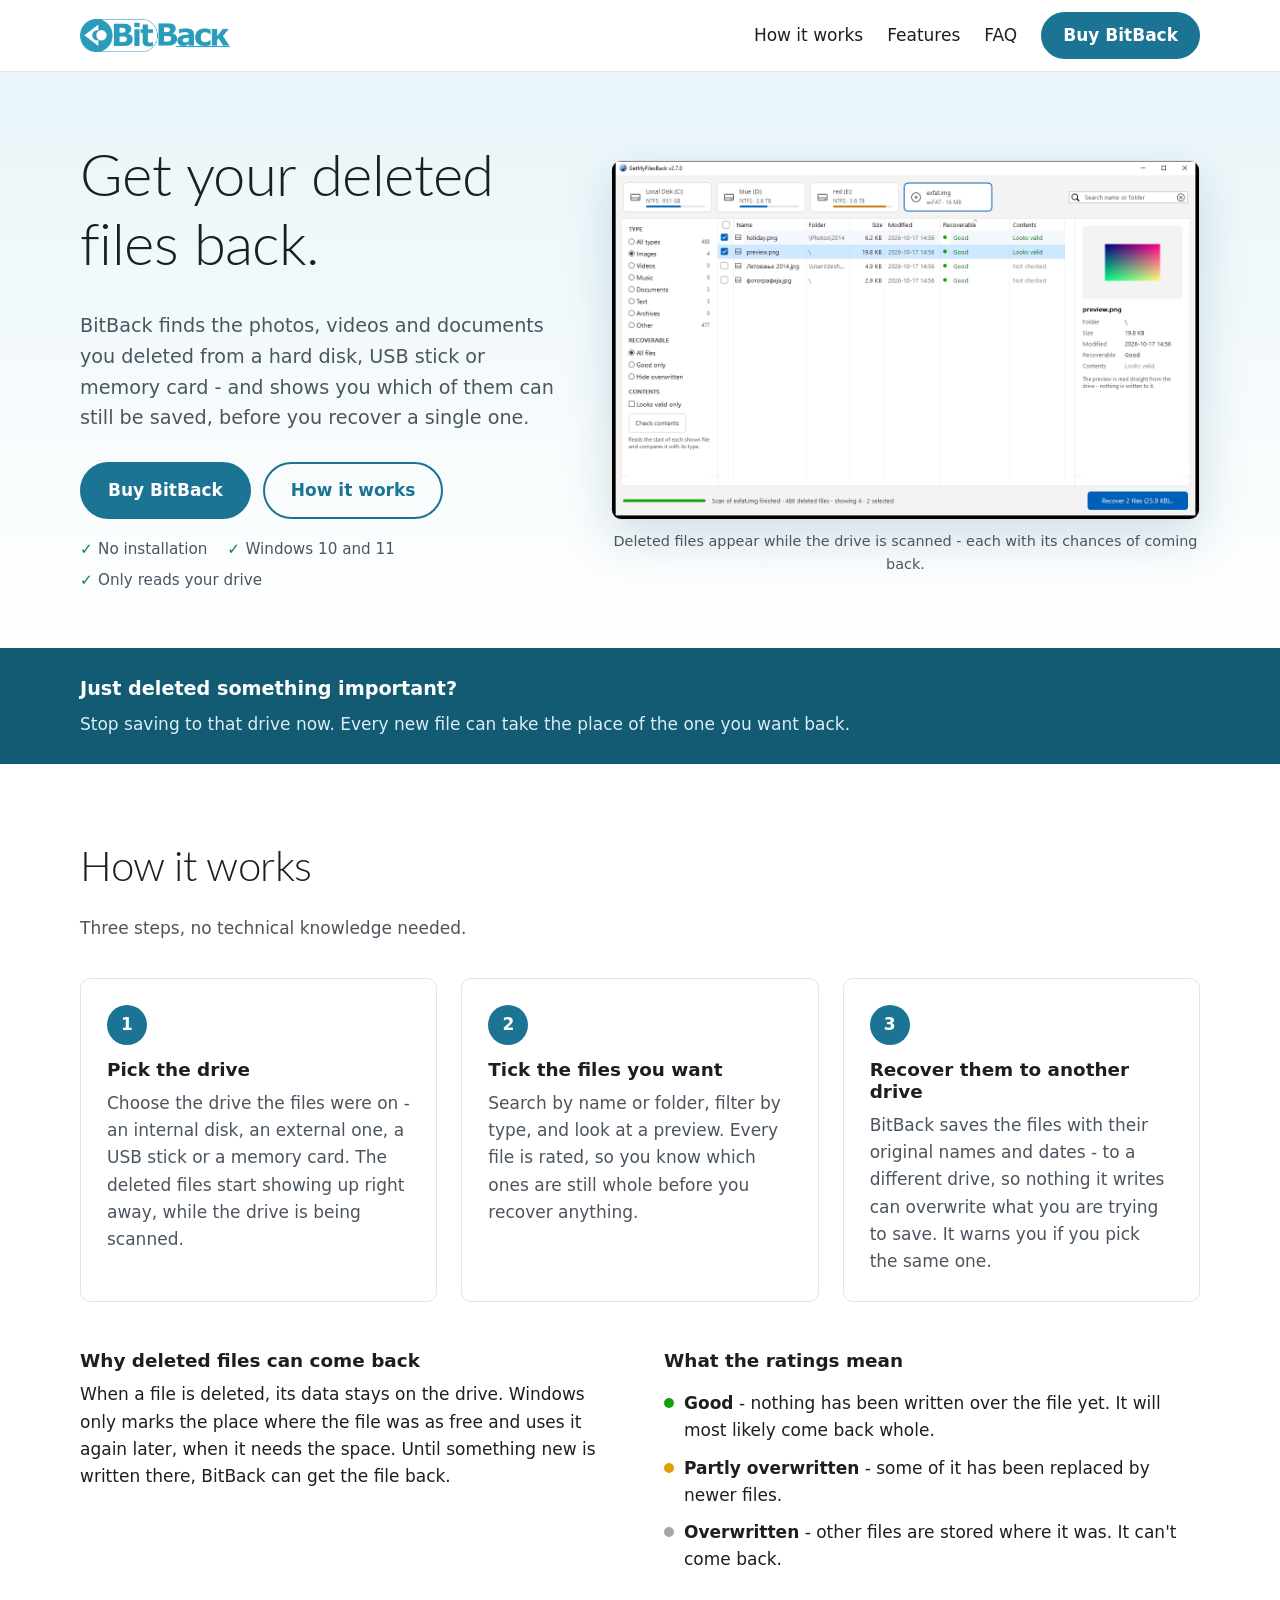
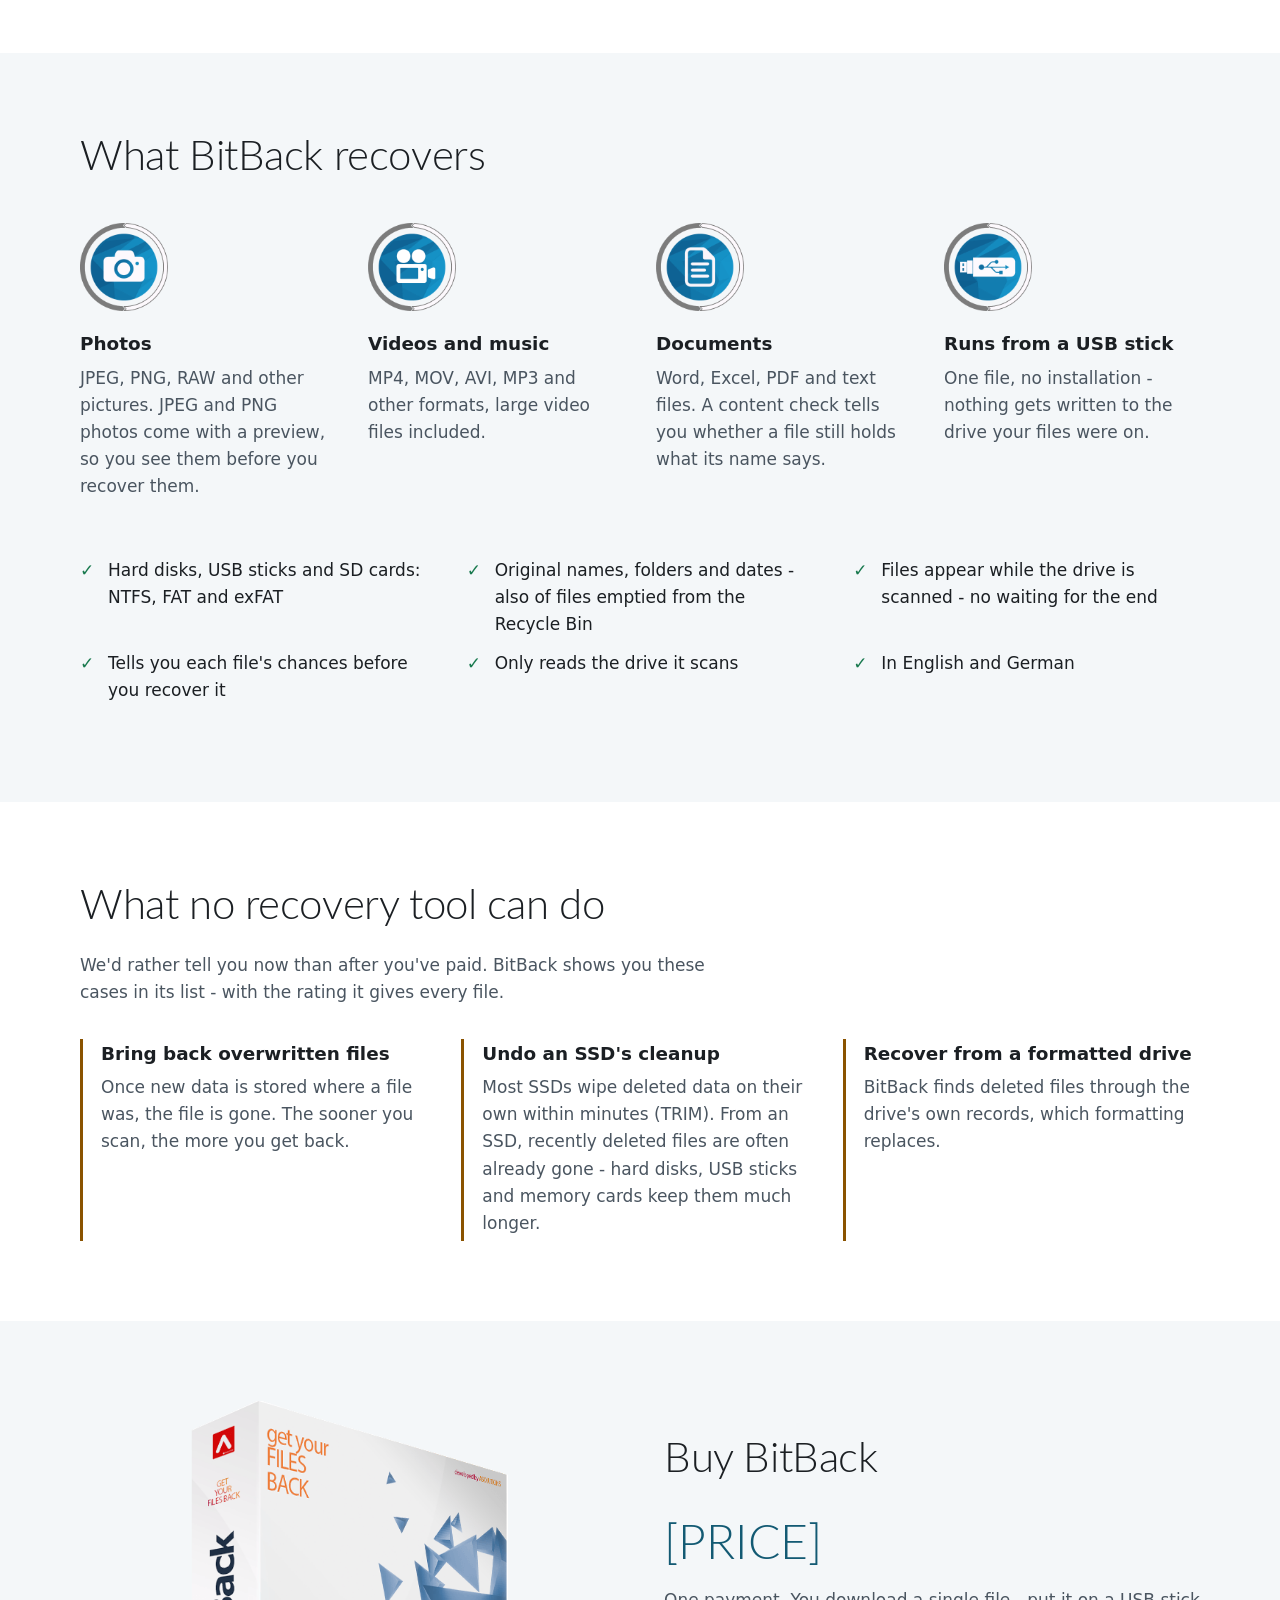
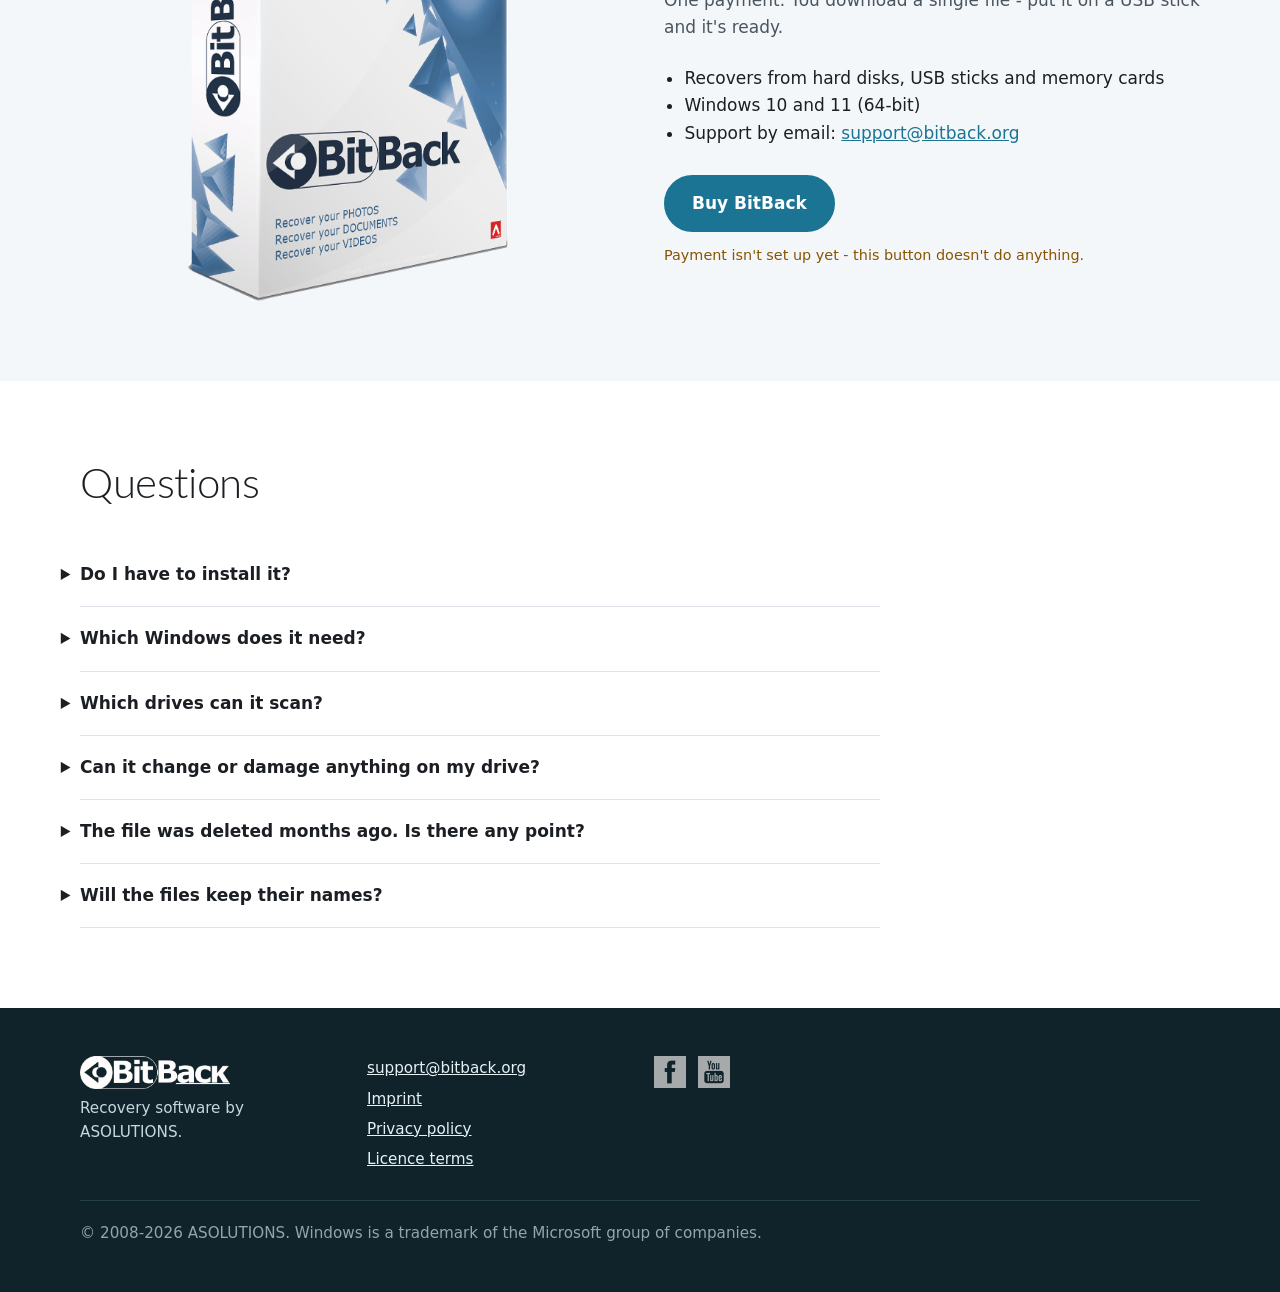
<file: website/index.html>
<!doctype html>
<html lang="en">
<head>
<meta charset="utf-8">
<meta name="viewport" content="width=device-width, initial-scale=1">
<title>BitBack - get your deleted files back</title>
<meta name="description" content="BitBack finds deleted photos, videos and documents on hard disks, USB sticks and memory cards, and shows you which ones can still be saved. One file, no installation, for Windows 10 and 11.">
<meta property="og:title" content="BitBack - get your deleted files back">
<meta property="og:description" content="Recover deleted files from hard disks, USB sticks and memory cards. No installation - runs from a USB stick.">
<meta property="og:image" content="img/app-screenshot.png">
<link rel="icon" href="favicon.ico">
<link rel="stylesheet" href="styles.css">
</head>
<body>

<header class="site-header">
  <div class="wrap">
    <a href="#top" aria-label="BitBack - to the top of the page"><img src="img/logo.png" alt="BitBack" width="473" height="102"></a>
    <nav aria-label="Main">
      <ul>
        <li><a href="#how">How it works</a></li>
        <li><a href="#features">Features</a></li>
        <li><a href="#faq">FAQ</a></li>
        <li><a class="button" href="#buy">Buy BitBack</a></li>
      </ul>
    </nav>
  </div>
</header>

<main id="top">

<div class="hero">
  <div class="wrap">
    <div class="hero-text">
      <h1>Get your deleted files back.</h1>
      <p class="lead">BitBack finds the photos, videos and documents you deleted from a hard disk, USB stick or memory
        card - and shows you which of them can still be saved, before you recover a single one.</p>
      <div class="actions">
        <a class="button" href="#buy">Buy BitBack</a>
        <a class="button secondary" href="#how">How it works</a>
      </div>
      <ul class="facts">
        <li>No installation</li>
        <li>Windows 10 and 11</li>
        <li>Only reads your drive</li>
      </ul>
    </div>
    <figure class="screenshot">
      <img src="img/app-screenshot.png" alt="The BitBack window: a scanned drive's deleted pictures, each rated Good, two of them ticked, with a preview of the selected one and a button to recover the two files." width="1280" height="780">
      <figcaption>Deleted files appear while the drive is scanned - each with its chances of coming back.</figcaption>
    </figure>
  </div>
</div>

<div class="urgent" role="note">
  <div class="wrap">
    <strong>Just deleted something important?</strong>
    <p>Stop saving to that drive now. Every new file can take the place of the one you want back.</p>
  </div>
</div>

<section id="how">
  <div class="wrap">
    <h2>How it works</h2>
    <p class="section-intro">Three steps, no technical knowledge needed.</p>
    <ol class="steps">
      <li>
        <h3>Pick the drive</h3>
        <p>Choose the drive the files were on - an internal disk, an external one, a USB stick or a memory card.
          The deleted files start showing up right away, while the drive is being scanned.</p>
      </li>
      <li>
        <h3>Tick the files you want</h3>
        <p>Search by name or folder, filter by type, and look at a preview. Every file is rated, so you know which
          ones are still whole before you recover anything.</p>
      </li>
      <li>
        <h3>Recover them to another drive</h3>
        <p>BitBack saves the files with their original names and dates - to a different drive, so nothing it
          writes can overwrite what you are trying to save. It warns you if you pick the same one.</p>
      </li>
    </ol>

    <div class="how-why">
      <div>
        <h3>Why deleted files can come back</h3>
        <p>When a file is deleted, its data stays on the drive. Windows only marks the place where the file was as
          free and uses it again later, when it needs the space. Until something new is written there, BitBack
          can get the file back.</p>
      </div>
      <div>
        <h3>What the ratings mean</h3>
        <ul class="ratings">
          <li><span class="dot good" aria-hidden="true"></span><span><strong>Good</strong> - nothing has been written over the file yet. It will most likely come back whole.</span></li>
          <li><span class="dot partly" aria-hidden="true"></span><span><strong>Partly overwritten</strong> - some of it has been replaced by newer files.</span></li>
          <li><span class="dot over" aria-hidden="true"></span><span><strong>Overwritten</strong> - other files are stored where it was. It can't come back.</span></li>
        </ul>
      </div>
    </div>
  </div>
</section>

<section id="features" class="alt">
  <div class="wrap">
    <h2>What BitBack recovers</h2>
    <div class="features">
      <div class="feature">
        <img src="img/feature-photos.png" alt="" width="500" height="500" loading="lazy">
        <h3>Photos</h3>
        <p>JPEG, PNG, RAW and other pictures. JPEG and PNG photos come with a preview, so you see them before you recover them.</p>
      </div>
      <div class="feature">
        <img src="img/feature-videos.png" alt="" width="500" height="500" loading="lazy">
        <h3>Videos and music</h3>
        <p>MP4, MOV, AVI, MP3 and other formats, large video files included.</p>
      </div>
      <div class="feature">
        <img src="img/feature-documents.png" alt="" width="500" height="500" loading="lazy">
        <h3>Documents</h3>
        <p>Word, Excel, PDF and text files. A content check tells you whether a file still holds what its name says.</p>
      </div>
      <div class="feature">
        <img src="img/feature-portable.png" alt="" width="500" height="500" loading="lazy">
        <h3>Runs from a USB stick</h3>
        <p>One file, no installation - nothing gets written to the drive your files were on.</p>
      </div>
    </div>

    <ul class="more">
      <li>Hard disks, USB sticks and SD cards: NTFS, FAT and exFAT</li>
      <li>Original names, folders and dates - also of files emptied from the Recycle Bin</li>
      <li>Files appear while the drive is scanned - no waiting for the end</li>
      <li>Tells you each file's chances before you recover it</li>
      <li>Only reads the drive it scans</li>
      <li>In English and German</li>
    </ul>
  </div>
</section>

<section id="limits">
  <div class="wrap">
    <h2>What no recovery tool can do</h2>
    <p class="section-intro">We'd rather tell you now than after you've paid. BitBack shows you these cases in its list -
      with the rating it gives every file.</p>
    <div class="limits">
      <div class="limit">
        <h3>Bring back overwritten files</h3>
        <p>Once new data is stored where a file was, the file is gone. The sooner you scan, the more you get back.</p>
      </div>
      <div class="limit">
        <h3>Undo an SSD's cleanup</h3>
        <p>Most SSDs wipe deleted data on their own within minutes (TRIM). From an SSD, recently deleted files are
          often already gone - hard disks, USB sticks and memory cards keep them much longer.</p>
      </div>
      <div class="limit">
        <h3>Recover from a formatted drive</h3>
        <p>BitBack finds deleted files through the drive's own records, which formatting replaces.</p>
      </div>
    </div>
  </div>
</section>

<section id="buy" class="alt buy">
  <div class="wrap">
    <img class="box" src="img/product-box.png" alt="The BitBack product box" width="435" height="680" loading="lazy">
    <div>
      <h2>Buy BitBack</h2>
      <p class="price">[PRICE]</p>
      <p class="price-note">One payment. You download a single file - put it on a USB stick and it's ready.</p>
      <ul>
        <li>Recovers from hard disks, USB sticks and memory cards</li>
        <li>Windows 10 and 11 (64-bit)</li>
        <li>Support by email: <a href="mailto:support@bitback.org">support@bitback.org</a></li>
      </ul>
      <!-- TODO: the payment provider's checkout link. The 2014 site sold through ClickBank. -->
      <a class="button" href="#buy">Buy BitBack</a>
      <span class="todo">Payment isn't set up yet - this button doesn't do anything.</span>
    </div>
  </div>
</section>

<section id="faq">
  <div class="wrap">
    <h2>Questions</h2>
    <div class="faq">
      <details>
        <summary>Do I have to install it?</summary>
        <p>No. BitBack is a single file. Copy it to a USB stick and run it from there - installing a program on the drive
          you are recovering from could overwrite the very files you want back.</p>
      </details>
      <details>
        <summary>Which Windows does it need?</summary>
        <p>Windows 10 or 11, 64-bit. Windows asks for administrator rights when it starts, because BitBack reads the
          drive directly.</p>
      </details>
      <details>
        <summary>Which drives can it scan?</summary>
        <p>Internal and external hard disks, USB sticks and memory cards (SD, microSD) with the NTFS, FAT32, FAT16 or exFAT
          file system - which is what Windows, cameras and phones use. Not CDs or network drives.</p>
      </details>
      <details>
        <summary>Can it change or damage anything on my drive?</summary>
        <p>No. BitBack only reads the drive it scans. The files it recovers are saved to the folder you choose, and it
          warns you if that folder is on the drive you are recovering from.</p>
      </details>
      <details>
        <summary>The file was deleted months ago. Is there any point?</summary>
        <p>Often, yes - it depends on whether the space has been used again since. Scan the drive and look at the
          file's rating: "Good" means nothing has been written over it.</p>
      </details>
      <details>
        <summary>Will the files keep their names?</summary>
        <p>Almost always, with their folders and dates - also files that were deleted through the Recycle Bin and then
          emptied from it. The exception: on older FAT drives, a file with only a short name (like PHOTO.JPG) loses
          its first letter and comes back as _HOTO.JPG.</p>
      </details>
    </div>
  </div>
</section>

</main>

<footer class="site-footer">
  <div class="wrap">
    <div>
      <img src="img/logo-white.png" alt="BitBack" width="150" height="32">
      <p>Recovery software by ASOLUTIONS.</p>
    </div>
    <div>
      <ul>
        <li><a href="mailto:support@bitback.org">support@bitback.org</a></li>
        <!-- TODO: these pages don't exist yet - an imprint and a privacy policy are required by law in Germany -->
        <li><a href="#">Imprint</a></li>
        <li><a href="#">Privacy policy</a></li>
        <li><a href="#">Licence terms</a></li>
      </ul>
    </div>
    <div>
      <!-- the 2014 site's accounts - check they are still yours before publishing -->
      <div class="social">
        <a href="https://www.facebook.com/www.bitback.org" aria-label="BitBack on Facebook"><img src="img/social/facebook.png" alt="" width="64" height="64"></a>
        <a href="https://www.youtube.com/channel/UCVO2AjeNliIT69Nh55hzHJg" aria-label="BitBack on YouTube"><img src="img/social/youtube.png" alt="" width="64" height="64"></a>
      </div>
    </div>
    <p class="legal">© 2008-2026 ASOLUTIONS. Windows is a trademark of the Microsoft group of companies.</p>
  </div>
</footer>

</body>
</html>
</file>
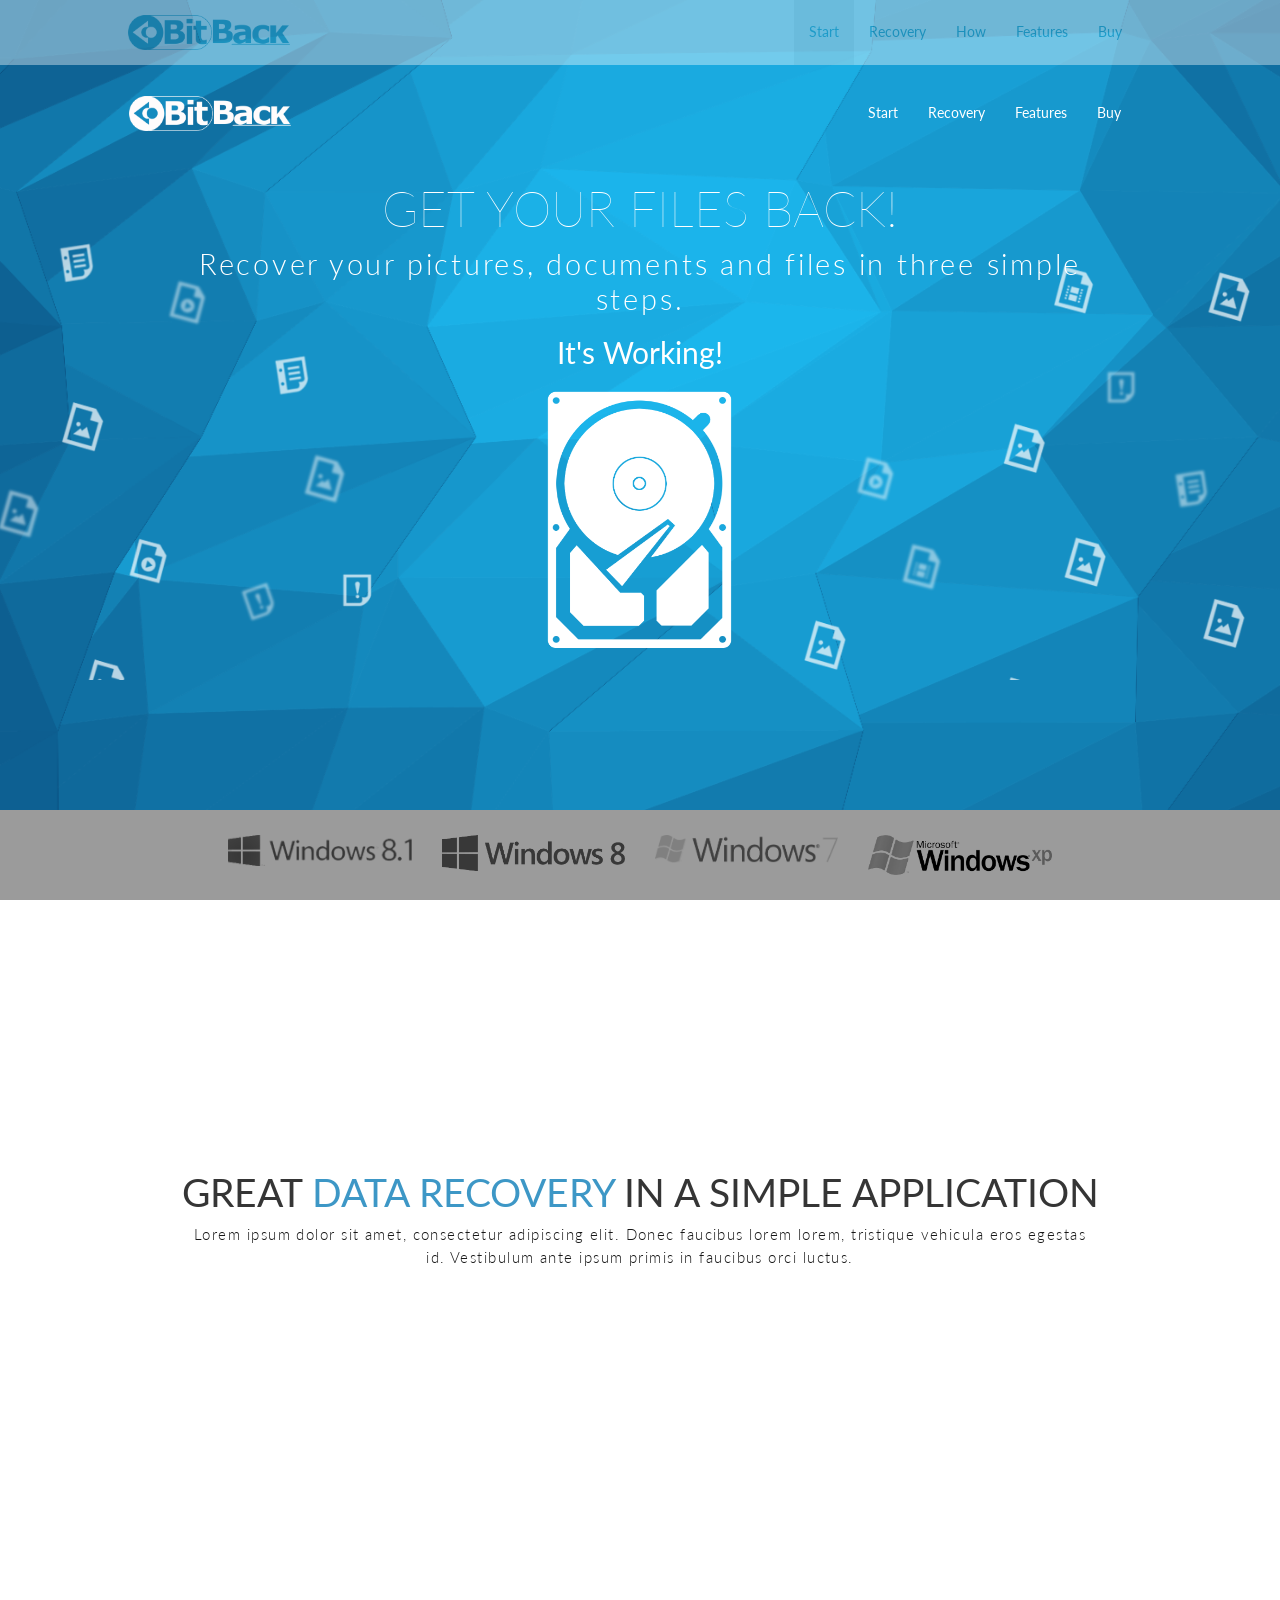
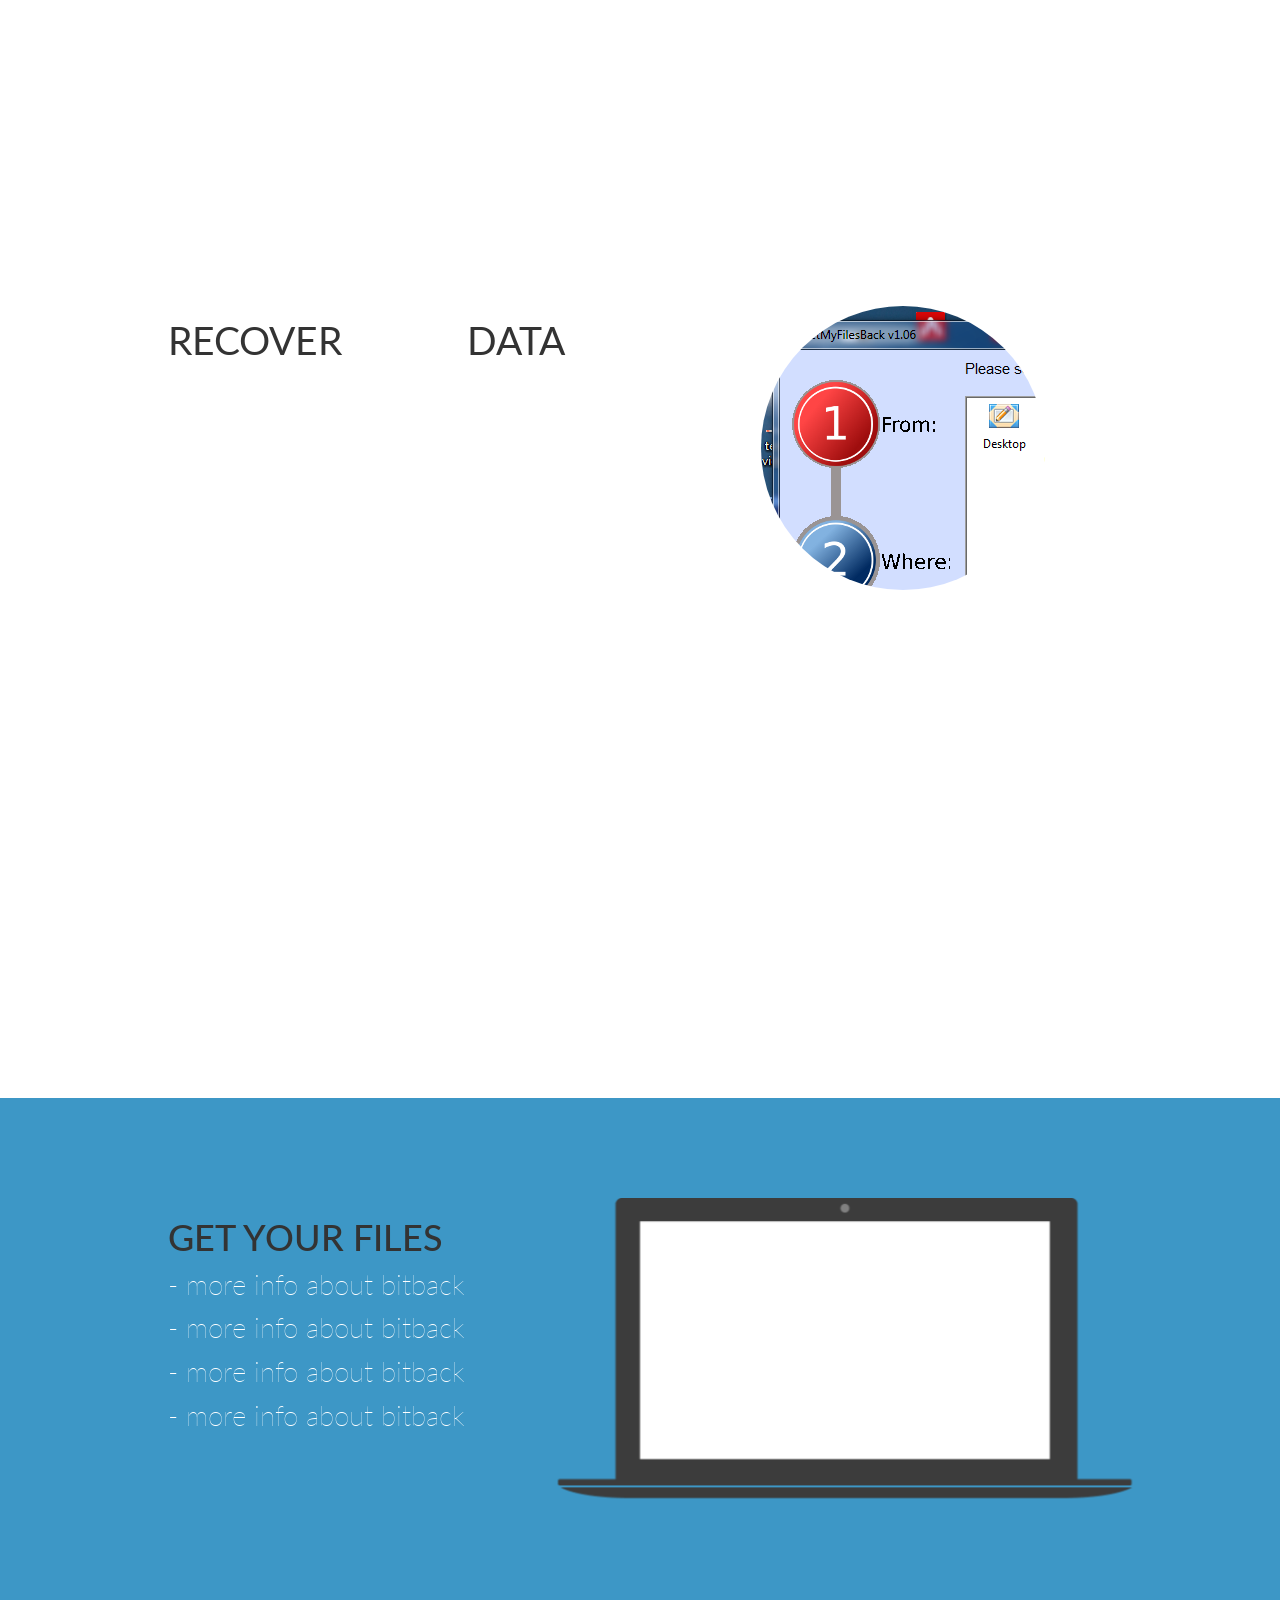
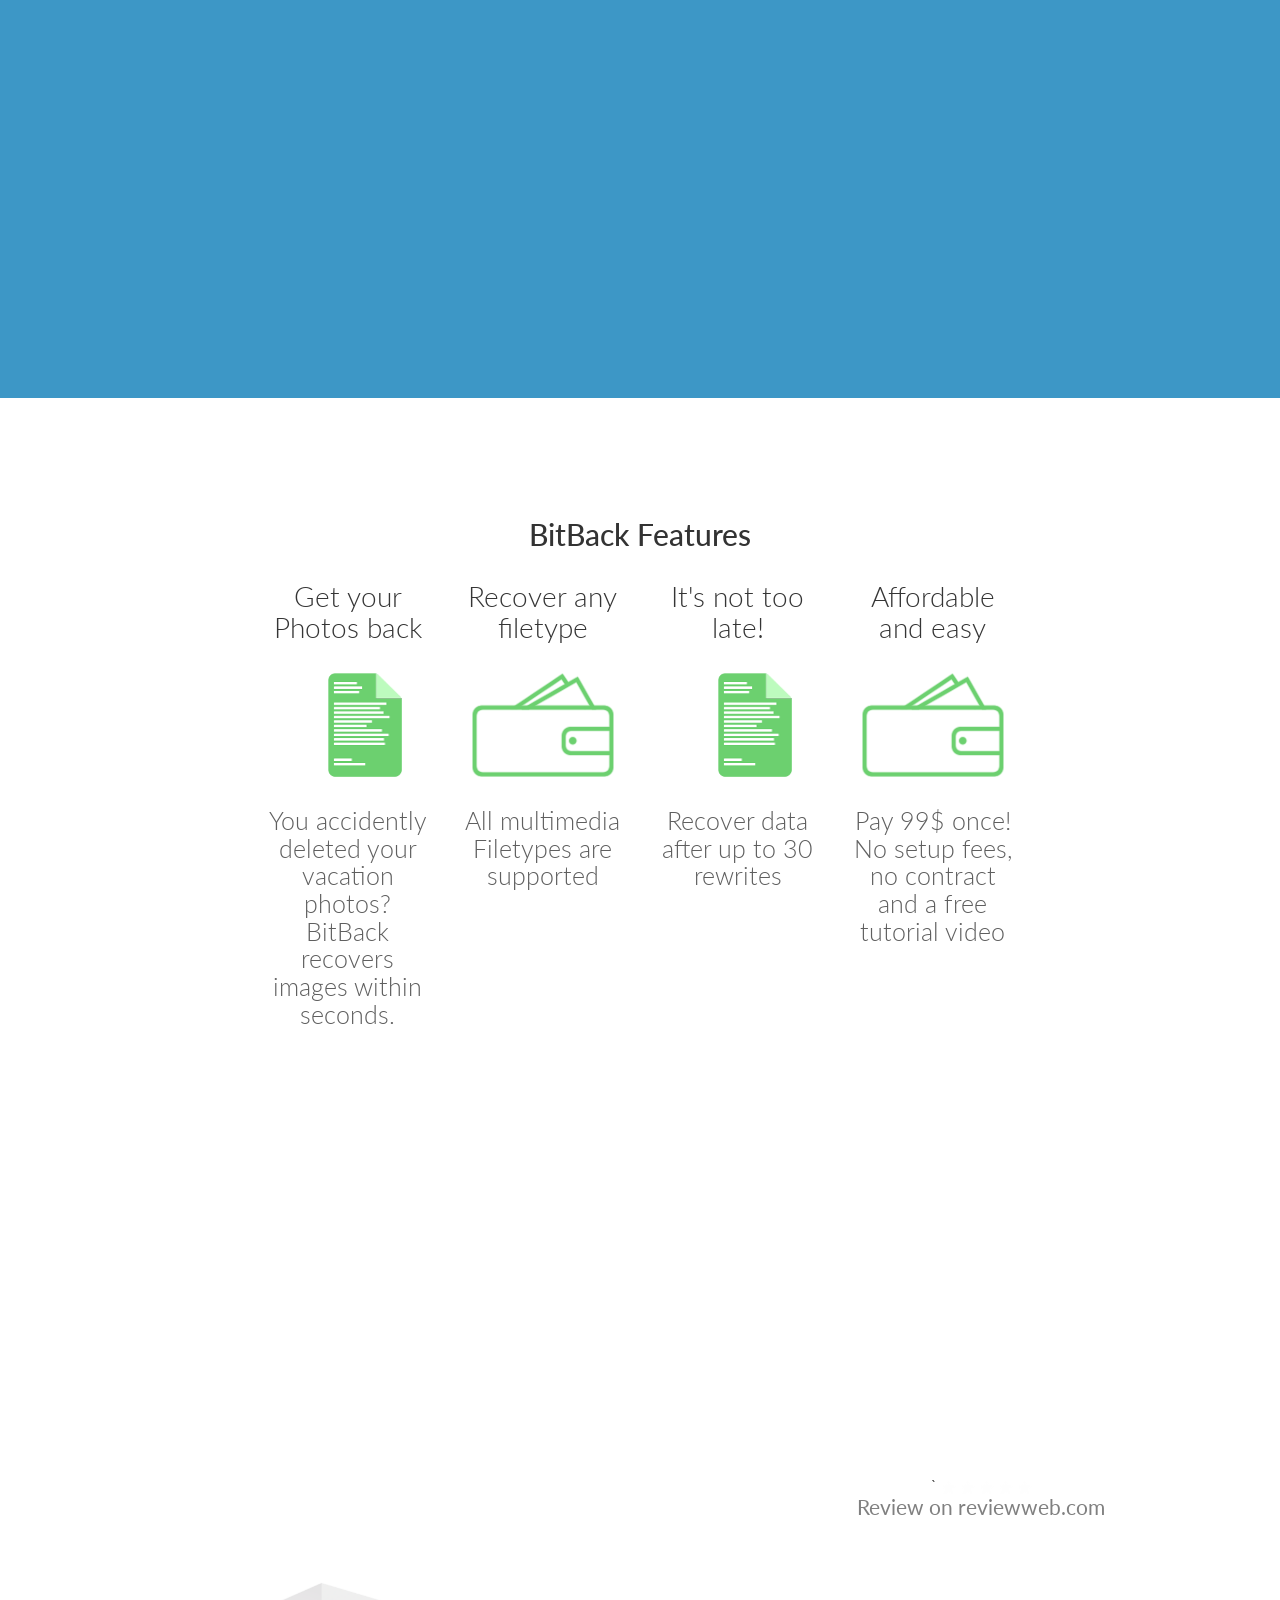
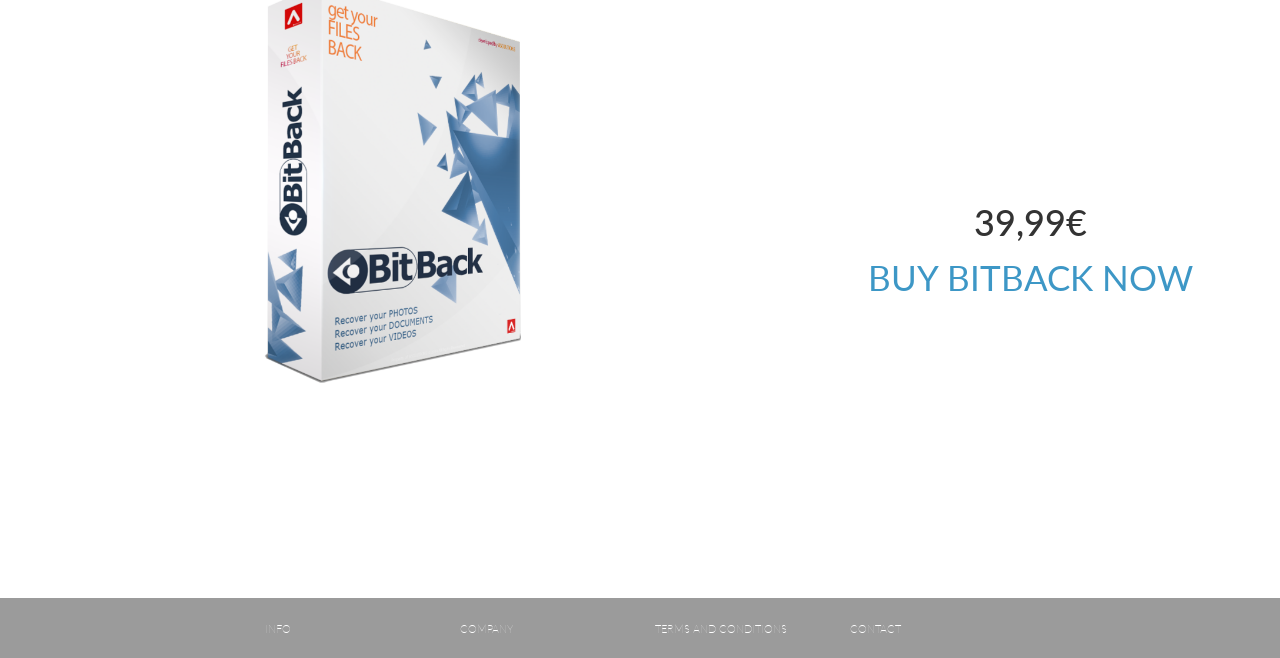
<file: website/legacy-2014/index.html>
<!DOCTYPE html>

<html lang="en">

  <head>
    <meta charset="utf-8">
    <meta name="viewport" content="width=device-width, user-scalable=no" initial-scale="1">
    
    <title>bit-back.</title>
    <link href='http://fonts.googleapis.com/css?family=Lato:100,400,900' rel='stylesheet' type='text/css'>
    <link rel="stylesheet" href="css/bootstrap.css">
    <link rel="stylesheet" href="css/libs/animate.css">
    <link rel="stylesheet" href="css/style.css">
     <link rel="stylesheet" href="css/slider.css">
    

   
    <script type="text/javascript" src="js/scroll-nav.js"></script>

    <style>
      .wow:first-child {
        visibility: hidden;
      }
    </style>

    <!--[if IE]>
      <script src="http://html5shiv.googlecode.com/svn/trunk/html5.js"></script>
    <![endif]-->
  </head>

  <body id="scroll">
<div class="overlay" id="contacting" style="display:none">
      <div class="exit">
        <img src="img/exit.png" width="30px" height="30px" id="hide">
      </div>
      <div class="contact-form">
            <form class="form" id="form1">
      
            <p class="name">
              <input name="name" type="text" class="validate[required,custom[onlyLetter],length[0,100]] feedback-input" placeholder="Name" id="name" />
            </p>
            
            <p class="email">
              <input name="email" type="text" class="validate[required,custom[email]] feedback-input" id="email" placeholder="Email" />
            </p>
            
            <p class="text">
              <textarea name="text" class="validate[required,length[6,300]] feedback-input" id="comment" placeholder="Comment"></textarea>
            </p>
            
            
            <div class="submit">
        <input type="submit" value="SEND" id="button-blue"/>
        <div class="ease"></div>
      </div>
    </form>
      </div>
    </div>
    <div class="overlay" id="terms" style="display:none">
      <div class="exit">
        <img src="img/exit.png" width="30px" height="30px" id="hide">
      </div>
      <div class="overlay-box">
        <h2>TERMS OF USE</h2>
        <p>Your subscription or purchase of any Bit Back (bitback.org) products serves as your acknowledgement and representation that you have read and understand these TERMS OF USE and that you agree to be bound by such TERMS OF USE (&ldquo;Agreement&rdquo;).<br />
You understand and agree to accept this Agreement is, legally, the same as manually signing this Agreement. Bit Back reserves the right, upon notice to you, to change or terminate this Agreement. You agree that your use of Bit Back after notice of change to this Agreement, or if you do not close your work with Bit Back within fifteen (15) calendar days of such notice, shall mean that you accept the changes. Changes required by law, however, will be effective immediately.<br />
Bit Back is for your personal use only. You shall not distribute, exchange, modify, sell, or transmit anything from this Site. Bit Back grants you a non-exclusive, non-transferable, limited subscription to use the Bit Back service, as long as you comply with these Terms &amp; Conditions of Use.<br />
All materials on www.bitback.org, including but not limited to audio, images, software, text, and video clips, are protected by copyright under U.S. copyright law, international conventions, and other copyright laws. You shall not use the materials, except as specified herein. You agree to follow the instructions on Bit Back, limiting the use of the materials. Any unauthorized use of the materials on Bit Back may violate copyright laws, trademark laws, the laws of privacy and publicity, and civil and criminal statutes.<br />
Bit Back reserves the right to refuse any Subscription at its sole discretion. You agree to pay the applicable charges and taxes that may apply at the time services are rendered to your Subscription. Bit Back further reserves the right to change its charges any time by posting a modified schedule of Pricing and Rates on the Bit Back Web site.<br />
Subscription Charges &ndash; All Subscription charges are refundable during the first 60 days from the date of purchase. Following 60 days from the date of purchase, subscriptions may be cancelled at any time. Where the date of request for cancellation falls within a billing cycle, subscription fees will be refunded at a prorated amount, beginning the business day following the date of request for cancellation.<br />
The Bit Back makes no representation or warranty regarding its compliance with local laws in foreign jurisdictions, or regarding the appropriateness of the Web site&rsquo;s content or its compliance with such local laws. You understand that the Bit Back site is the only means of accessing your Bit Back Subscription. You agree that Bit Back shall not be liable for any losses or damages you incur as a result of the unavailability of Bit Back Web site from foreign countries.<br />
This Agreement will be effective only upon our approval of your Subscription. Bit Back reserves the right to report to consumer and securities credit reporting agencies any debit balance or negative credit information pertaining to any Bit Back Subscription. Bit Back further reserves the right to reject a Subscription Application for any reason.<br />
Bit Back may terminate any or all services rendered under this Agreement at any time and for any reason. The Subscription holder may close his or her Subscription at any time. Upon termination, you will remain liable for any deficiencies or debit balances in the Subscription. You agree to reimburse Bit Back for any collection costs relating to any unsecured debit balance in your Subscription, including attorney&rsquo;s fees, court costs, arbitration expenses, and interest.<br />
In cases of fraud or theft by you, acting alone or in concert with others, involving, among other things, use of counterfeit checks, checks drawn on closed or non-existent Subscriptions, checks stolen from third parties, unauthorized electronic funds transfers from bank Subscriptions belonging to others, attempted electronic transfers from non-existent Subscriptions or similar illegal or improper conduct involving Subscription funding or withdrawals, and including situations in which you have allowed third parties to use your Subscription in any such manner, Bit Back shall assess against you, in addition to all other fees, damages and penalties to which it may be entitled, a $500 fee per forged, faked, fictitious, stolen or otherwise unauthorized item or transfer. This fee shall constitute liquidated damages to compensate Bit Back for the time and effort of Bit Back employees in rectifying said conduct.<br />
You agree that Bit Back will not be liable to you or to third parties for losses incurred directly or indirectly by causes reasonably beyond its control, including but not limited to, government restrictions, natural disasters, severe weather conditions, wars, strikes, terrorist attacks, exchange or market rulings, interruptions of data processing services or communications, unauthorized access or operator errors.<br />
You agree that Bit Back will not be liable to you for any losses or damages incurred by you peak demand, systems upgrades, maintenance or for other reasons.<br />
Additionally, you understand that the Bit Back Web site is the primary means of processing your Bit Back Subscription and that, in the event of an interruption of communications systems or other hardware or software malfunction, access to view your Subscription could be delayed. In the event of a significant outage, Bit Back would not be liable for any losses or damages you might suffer as a result of such delays.<br />
By opening a Subscription or buying Products on Bit Back.com and agreeing to these TERMS OF USE, you agree to receive all communications from Bit Back via the World Wide Web or e-mail. This will include, but not necessarily be limited to, confirmations of transactions, Subscription statements, financial statements, notices of modifications to The Bit Back TERMS OF USE, and other basic communications. Communications sent to your e-mail address or provided through the web site must be retrieved and read promptly. All communications sent by Bit Back by any means will be deemed to have been received by you. You agree to advise us promptly of any changes to your e-mail and/or mailing address. You agree to advise Bit Back promptly of any errors or omissions in any transaction or in the handling of your Subscription. Failure to provide prompt notice of any errors will be deemed to constitute acceptance of the accuracy of all information sent to you.<br />
The Bit Back reserves the right to record telephone calls to monitor the quality of service you receive or for other purposes The Bit Back deems appropriate for its protection or for the protection of its customers.<br /></p>
<h2>PREDISPUTE ARBITRATION CLAUSE DISCLOSURES</h2><br />
<p>ALL PARTIES TO THIS AGREEMENT ARE GIVING UP THE RIGHT TO SUE EACH OTHER IN COURT, INCLUDING THE RIGHT TO A TRIAL BY JURY, EXCEPT AS PROVIDED BY THE RULES OF THE ARBITRATION FORUM IN WHICH A CLAIM IS FILED.<br />
ARBITRATION AWARDS ARE GENERALLY FINAL AND BINDING; A PARTY&rsquo;S ABILITY TO HAVE A COURT REVERSE OR MODIFY AN ARBITRATION AWARD IS VERY LIMITED.<br />
THE ABILITY OF THE PARTIES TO OBTAIN DOCUMENTS, WITNESS STATEMENTS AND OTHER DISCOVERY IS GENERALLY MORE LIMITED IN ARBITRATION THAN IN COURT PROCEEDINGS.<br />
THE ARBITRATORS DO NOT HAVE TO EXPLAIN THE REASON(S) FOR THEIR AWARD.<br />
THE PANEL OF ARBITRATORS WILL TYPICALLY INCLUDE A MINORITY OF ARBITRATORS WHO WERE OR ARE AFFILIATED WITH THE SECURITIES INDUSTRY.<br />
THE RULES OF SOME ARBITRATION FORUMS MAY IMPOSE TIME LIMITS FOR BRINGING A CLAIM IN ARBITRATION. IN SOME CASES, A CLAIM THAT IS INELIGIBLE FOR ARBITRATION MAY BE BROUGHT IN COURT.<br />
THE RULES OF THE ARBITRATION FORUM IN WHICH THE CLAIM IS FILED, AND ANY AMENDMENTS THERETO, SHALL BE INCORPORATED INTO THIS AGREEMENT.<br />
SUBJECT TO THE LIMITED EXCEPTIONS DESCRIBED BELOW, YOU AGREE TO SUBMIT TO ARBITRATION ANY DISPUTE BETWEEN YOU AND THE Bit Back AND/OR ANY OF ITS MEMBERS, OFFICERS, DIRECTORS, EMPLOYEES OR AGENTS RELATING TO YOUR BROKERAGE SUBSCRIPTION(S). ANY ARBITRATION UNDER THIS AGREEMENT WILL BE CONDUCTED UNDER THE ARBITRATION RULES OF THE FINANCIAL INDUSTRY REGULATORY AUTHORITY. ARBITRATION MAY BE INITIATED BY EITHER OF US SERVING WRITTEN NOTICE ON THE OTHER. THE ARBITRATORS&rsquo; RULING WILL BE FINAL AND JUDGMENT ON IT MAY BE ENTERED IN ANY COURT OF COMPETENT JURISDICTION.<br />
THE Bit Back RESERVES THE RIGHT TO PURSUE LEGAL ACTION AGAINST YOU THROUGH THE STATE AND FEDERAL COURTS OF ILLINOIS OR OTHER APPROPRIATE JURISDICTION IN THE EVENT THE Bit Back DETERMINES YOU HAVE COMMITTED FRAUD OR OTHER CRIMES AGAINST THE Bit Back AND/OR THIRD PARTIES INVOLVING THE FUNDING OF, TRANSACTIONS IN, OR WITHDRAWALS FROM YOUR SUBSCRIPTION(S) WITH THE Bit Back. IN SUCH CASES, YOU SHALL BE DEEMED BY THIS AGREEMENT TO HAVE ACCEPTED.<br />
NO PERSON SHALL BRING A PUTATIVE OR CERTIFIED CLASS ACTION TO ARBITRATION, NOR SEEK TO ENFORCE ANY PREDISPUTE ARBITRATION AGREEMENT AGAINST ANY PERSON WHO HAS INITIATED IN COURT A PUTATIVE CLASS ACTION; OR WHO IS A MEMBER OF A PUTATIVE CLASS ACTION WHO HAS NOT OPTED OUT OF THE CLASS WITH RESPECT TO ANY CLAIMS ENCOMPASSED BY THE PUTATIVE CLASS ACTION UNTIL: (I) THE CLASS CERTIFICATION IS DENIED; OR (II) THE CLASS IS DECERTIFIED, OR (III) THE CUSTOMER IS EXCLUDED FROM THE CLASS BY THE COURT. SUCH FORBEARANCE TO ENFORCE AN AGREEMENT TO ARBITRATE SHALL NOT CONSTITUTE A WAIVER OF ANY RIGHTS UNDER THIS AGREEMENT EXCEPT TO THE EXTENT STATED HEREIN.<br />
These TERMS OF USE constitute the entire agreement with respect to your access to and use of the The Bit Back Web site. If any provision of these TERMS OF USE is unlawful, void or unenforceable, then that provision shall be deemed severable from the remaining provisions and shall not affect their validity and enforceability.<br />
This Agreement will pass to the benefit of The Bit Back successors, assigns and agents. The Bit Back may assign its rights and duties under this Agreement to any of its successors, subsidiaries or affiliates without giving you notice, or to any other entity on prior written notice to you. In addition, you agree that this Agreement and all terms hereof, will be binding on your heirs executors, administrators and personal representatives and any assigns permitted by The Bit Back.<br />
To the extent permitted by law, The Bit Back shall not be liable for any expenses, losses, damages, liabilities, demands, charges and claims of any kind or nature whatsoever (including without limitation any legal expenses and costs and expenses relating to investigating or defending any demands, charges and claims) (&ldquo;Losses&rdquo;) by or with respect to the Subscription, except to the extent that such Losses are actual Losses proven with reasonable certainty, are not speculative, are proven to have been fairly within the contemplation of the parties as of the date hereof, and are determined by a court of competent jurisdiction or an arbitration panel in a final non-appealable judgment or order to have resulted solely from The Bit Back gross negligence or willful misconduct and without limiting the generality of the foregoing, Bit Back will not be liable for any indirect, special, incidental or consequential damages or other losses (regardless of whether such damages or other losses were reasonably foreseeable).<br />
Bit Back shall have no liability for and you agree to reimburse, indemnify and hold Bit Back, its affiliates and their partners, directors, officers and employees and any person controlled by or controlling The Bit Back harmless from all expenses (including legal expenses and reasonable attorney&rsquo;s fees), Losses or damages that result from: (a) your or your agents&rsquo; misrepresentation, act or omission or alleged misrepresentation, act or omission, (b) The Bit Back &lsquo;s following your or your agent&rsquo;s directions or failing to follow your or their unlawful or unreasonable directions, (c) any of your actions or the actions of your previous advisers or Custodian, (d) the failure by any person not controlled by The Bit Back to perform any obligations to you, and (e) your failure to provide accurate information on your Bit Back Subscription Application or to update that information as required.<br />
</p><h2>Waiver, Modifications and Amendments</h2><p><br/>
You agree that The Bit Back may change the terms of this Agreement by giving you notice of the new terms. You agree that your use of The Bit Back Service after notice of change to this Agreement, or if you do not close your Bit Back Subscription within fifteen (15) calendar days of such notice, means that you accept the changes. Changes required by law, however, will be effective immediately.<br />
Except as specifically permitted in this Agreement, no provision of this Agreement will be deemed waived, altered, modified or amended unless agreed to in writing by The Bit Back.<br />
The Bit Back&rsquo;s failure to insist on strict compliance with this Agreement or any other course of conduct on our party will not be deemed a waiver of Bit Back&rsquo;s rights under this Agreement.<br />
</p><h2>Headings</h2><p><br/>
The heading of each Section hereof is for descriptive purposes only and shall not be (a) deemed to modify or qualify any of the rights or obligations set forth herein or (b) used to construe or interpret any of the provisions hereunder.<br />
</p><h2>Counterparts</h2><p><br/>
This Agreement may be executed in any number of counterparts by you, each of which will constitute an original and all of which, when taken together, will constitute one and the same instrument.<br />
</p><h2>Appendix</h2><p><br/>
All content provided by Bit Back.com is copy written and any use is a violation of applicable copyright and/or trademark laws unless prior written consent is provided by Bit Back.com. Company names, logos, icons, graphics and designs referred to on by Bit Back.com may be the property of third party respective owners and our displaying them is intended for the owner&rsquo;s benefit. We do not intend to infringe these third party proprietary rights<br />
I, as a subscriber of The Bit Back Subscription, have read and understand these Terms of Use. Furthermore, my continued subscription shall constitute my consent to these Terms of Use.<br />
</p>
      </div>
    </div>
    <div class="overlay" id="company" style="display:none">
      <div class="exit">
        <img src="img/exit.png" width="30px" height="30px" id="hide">
      </div>
      <div class="overlay-box overflow">
        <h2>COMPANY</h2>
        <p>Bit Back is a User Friendly software developed by ASOLUTIONS Software Organisation (ASO). Originally, Software was developed back in 2008 in Germany by Eastern European experts of Digital Forensic and Data Recovery, by working title RODE 1.0, software initially launched as non-commercial product, in order to assist in fight against Cyber Crime.<br /></p>

<p>Initial purpose and development of software was Data protection, however, with revers approach Information Technology Engineers and Software Developers build engines that were and are able to recover deleted files and data from NTFS partitions. In 2009 tester version of Software was released for Commercial Usage and after 3 years of constant improvement &lsquo;&rsquo;Get my Files back&rsquo;&rsquo; Project was shaped and adjusted in User Friendly Software Bit Back</p>
      </div>
    </div>
    <div class="overlay" id="info" style="display:none">
      <div class="exit">
        <img src="img/exit.png" width="30px" height="30px" id="hide">
      </div>
      <div class="overlay-box">
        <h2>Bit Back is one of the simplest, safest and fastest portable file recovery tool on the market today!</h2><br /><p>
If you've accidentally deleted your pictures, video clips, documents or any other file on your computer, Bit Back will get them BACK for you. Bit Back will find the files you've deleted, undelete them and put them where ever you want them. It only takes a couple of clicks and THREE easy steps!</p>

<p>Bit Back Can<br />
&bull; Get your files back within three easy steps.<br />
&bull; Run from a removable device &ndash; no installation needed!<br />
&bull; Work on: Windows 8, Windows 7, Windows Vista, Windows XP<br />
&bull; Work with unlimited file sizes.<br />
&bull; Work with absolutely all file types.<br />
&bull; Handle all the technical stuff &ndash; You don&rsquo;t have to be a computer expert to get your files back.<br />
&bull; Run absolutely safely. Safety was one of the main concerns while making this software.<br />
&bull; Windows mangles filenames when it deletes them, Bit Back will get the original file names as well.<br />
&bull; Automatically recognizes Hard Disk Drives or Removable Storage devices that it can use and only allow work with them.<br />
&bull; Run Multithreaded &ndash; Bit Back will utilize your CPU in the most optimum way <br />
Simplicity was one of the main concerns while making this software</p>

<p>It takes only couple of clicks and THREE EASY STEPS!</p>

<p>Choose the source drive.<br />
So &ndash; some files got deleted &ndash; Select the Hard Disk Drive or a Removable Storage Device where the files were located before they got deleted. If they were on the Desktop &ndash; just choose the Desktop icon. Simply select and click &ldquo;Next&rdquo;.</p>

<p>Choose the destination.<br />
Once Bit Back gets the files back &ndash; where should it put them? If you have a special place in mind, put it there, if not &ndash; just click &ldquo;Next&rdquo;. Bit Back will select a most convenient location for you.</p>

<p>Select the files.<br />
Bit Back shows you a list of all files that were deleted from the Hard Disk Drive or a Removable Storage Device you told it to look on. Just pick the files you want to get back and click &ldquo;Next&rdquo;</p>

<p>How does it work?<br />
When a file is deleted, it is not completely deleted from the Hard drive. Windows only marks the place where the file used to be as &ldquo;free to write&rdquo; and uses the space later, when it needs it. Until you write something into that place it is possible for Bit Back to get the files back for you.<br />
</p>
      </div>
    </div>





    <div class="navbar navbar-fadein" id ="scroll-menu">

        <div class="container-fluid fadein-container">
          <!-- Brand and toggle get grouped for better mobile display -->
          <div class="navbar-header">
            <button type="button" class="navbar-toggle gumb" data-toggle="collapse" data-target="#bs-example-navbar-collapse-1">
              <span class="sr-only">Toggle navigation</span>
              <span class="icon-bar gumb-line"></span>
              <span class="icon-bar gumb-line"></span>
              <span class="icon-bar gumb-line"></span>
            </button>

            <a href="#home"><img class="navbar-brand"  src="img/bitback_blue.png" alt="bitback" height="20"></a>
          </div>


<!-- Collect the nav links, forms, and other content for toggling -->
    <div class="collapse navbar-collapse" id="bs-example-navbar-collapse-1">
      
      
      <ul class="nav navbar-nav navbar-right">
        <li><a class="navigate" href="#product">Start</a></li>
        <li><a class="navigate" href="#Section1">Recovery</a></li>
        <li><a class="navigate" href="#Section2">How</a></li>
        <li><a class="navigate" href="#features">Features</a></li>
        <li><a class="navigate" href="#Section5">Buy</a></li>
        
      </ul>
    </div><!-- /.navbar-collapse -->

      
      </div><!-- /.container-fluid -->
    </div>

    <div class="home" id="home">



      <div class="navbar navbar-custom" role="navigation">

        <div class="container-fluid pomak">
          <!-- Brand and toggle get grouped for better mobile display -->
          <div class="navbar-header">
            <button type="button" class="navbar-toggle" data-toggle="collapse" data-target="#bs-example-navbar-collapse-1">
              <span class="sr-only">Toggle navigation</span>
              <span class="icon-bar"></span>
              <span class="icon-bar"></span>
              <span class="icon-bar"></span>
            </button>

            <img class="navbar-brand" href="#" src="img/bitback.png" alt="bitback" height="20">
          </div>


<!-- Collect the nav links, forms, and other content for toggling -->
    <div class="collapse navbar-collapse" id="bs-example-navbar-collapse-1">
      
      
      <ul class="nav navbar-nav navbar-right">
        <li><a href="#product">Start</a></li>
        <li><a href="#Section1">Recovery</a></li>
        <li><a href="#features">Features</a></li>
        <li><a href="#Section5">Buy</a></li>
        
      </ul>
    </div><!-- /.navbar-collapse -->

      
      </div><!-- /.container-fluid -->
    </div>

    

        <div class="parallax-viewport spices" id="parallax">

          
              <img class="particle spice spice1 parallax-layer" src="img/particles2.png" alt="part" style="opacity: 0.5">
            
              <img class="particle2 spice spice2  parallax-layer" src="img/particles1.png" alt="part" style="opacity: 0.7">

              <div class=" spice3 spice" >
              <h1 class="wow fadeInLeft">GET YOUR FILES BACK!</h1>
              <p class="wow fadeInRight" data-wow-delay="0.25s">Recover your pictures, documents and files in three simple steps.</p>
              <h2 class="wow fadeInLeft" data-wow-delay="0.5s">It's Working!</h2>
          
            
              </div>
          
          <div class=" spice4 spice " >
              <img class="hdd wow fadeInUpBig" src="img/hdd.png" alt="hdd"  width="200" data-wow-delay="0.5s">
          </div>
        
        </div>



    </div>
    <div class="compatible">
      <div class="container">
        <div class="row">
          <div class="col-md-2 col-lg-2  col-sm-2 col-md-offset-2 col-lg-offset-2 hidden-sm hidden-xs">
            <img class="windows"src="img/windows81.png" alt="hdd"  >
          </div>
          <div class="col-md-2 col-lg-2  col-sm-2 hidden-sm hidden-xs">
            <img class="windows"src="img/windows8.png" alt="hdd" >
          </div>
          <div class="col-md-2 col-lg-2  col-sm-2 hidden-sm hidden-xs">
            <img class="windows"src="img/windows7.png" alt="hdd"  >
          </div>
          <div class="col-md-2 col-lg-2  col-sm-2 hidden-sm hidden-xs">
            <img class="windows"src="img/windowsxp.png" alt="hdd"  >
          </div>
        </div>
      </div>

        </div>

    <section class="product white" id="product">

      <div class="whitespace"></div>

      <div class="product-content">
        <div class="wow fadeInDown">
          <h2>Great <span style="color:#3d97c6;">data recovery</span> in a simple application</h2>
          <p>Lorem ipsum dolor sit amet, consectetur adipiscing elit. Donec faucibus lorem lorem, tristique vehicula eros egestas id. Vestibulum ante ipsum primis in faucibus orci luctus.</p>
          <div class="video">
            <iframe src="//player.vimeo.com/video/79916736?title=0&amp;byline=0&amp;portrait=0&amp;color=ffffff" width="600" height="337" frameborder="0" webkitallowfullscreen mozallowfullscreen allowfullscreen></iframe>
          </div>
        </div>
      </div>
    </section>
    <section class="section1 dark" id="Section1">
      <div class="container">
        <div class="row">


          <div class="square col-lg-5 col-md-5 col-sm-8 col-xs-8 col-lg-offset-1 col-md-offset-1 col-xs-offset-2">
            <div class="square-inner wow fadeInLeftBig">
              <h2>RECOVER <span style="color:#fff;">YOUR</span> DATA</h2>
              <p>BitBack is a user friendly application that will recover your deleted files in three simple steps.</p>
            </div>
          </div>
          <div class="krug col-md-4 col-lg-4 col-sm-6 col-xs-8 col-lg-offset-1 col-md-offset-1 col-sm-offset-3 col-xs-offset-2">
            <div class="circle wow fadeInRightBig" data-wow-delay="0.75s">
             <div class="circle-inner"></div>
             </div>
          </div>
        </div>
      </div>
  </section>

  <section class="section2 dark" id="Section2">
      <div class="container">
        <div class="row">


          
          <div class="wow fadeInLeftBig text-box col-lg-4 col-md-4 col-sm-8 col-xs-8 col-lg-offset-1 col-md-offset-1 col-sm-offset-2 col-xs-offset-2" data-wow-delay="0.75s">
            <h1 >GET YOUR FILES</h1>
            <p>- more info about bitback</p>
            <p>- more info about bitback</p>
            <p>- more info about bitback</p>
            <p>- more info about bitback</p>
            

          </div>

          <div class="wow fadeInRightBig laptop col-lg-6 col-md-6 col-sm-10 col-sm-offset-1 col-lg-offset-0 col-md-offset-0 ">
            <img src="img/laptop_01.png" alt="laptop" height="300" id="laptop">
          </div>
        </div>
      </div>
  </section>

    <section class="section3 white" id="features">
      <div class="container">
      <div class="row">
        <div class="wow bounceInLeft col-md-4 col-lg-4 text-center col-centered">
          <h2>BitBack Features</h2>
        </div>
        </div>
        <div class="row">

            <div class="feature-wrap col-md-2 col-lg-2  col-sm-4 col-md-offset-2 col-lg-offset-2 col-sm-offset-2 col-xs-6 col-xs-offset-3">
              <div class="wow fadeInDown feature">
                <h2>Get your Photos back</h2>
                <img src="img/document.png" alt="wallet" height="104" width="74" style="margin-left:35px;">
                <h3>You accidently deleted your vacation photos? BitBack recovers images within seconds.</h3>
              </div>
            </div>
          
            <div class="feature-wrap col-md-2 col-lg-2 col-sm-4 col-xs-6 col-xs-offset-3 col-lg-offset-0 col-md-offset-0 col-sm-offset-0" >
              <div class="wow fadeInDown feature" data-wow-delay="0.75s">
                <h2>Recover any filetype</h2>
                <img src="img/wallet.png" alt="wallet" height="104" width="142">
                <h3>All multimedia Filetypes are supported</h3>
              </div>
            </div>
          
            <div class="feature-wrap col-md-2 col-lg-2 col-sm-4 col-xs-6 col-xs-offset-3 col-lg-offset-0 col-md-offset-0 col-sm-offset-2">
              <div class="wow fadeInDown feature" data-wow-delay="1.5s">
                <h2>It's not too late!</h2>
                <img src="img/document.png" alt="wallet" height="104" width="74" style="margin-left:35px;">
                <h3>Recover data after up to 30 rewrites</h3>
              </div>
            </div>
          
            <div class="feature-wrap col-md-2 col-lg-2 col-sm-4 col-xs-6 col-xs-offset-3 col-lg-offset-0 col-md-offset-0 col-sm-offset-0">
              <div class="wow fadeInDown feature" data-wow-delay="2.25s">
                <h2>Affordable and easy</h2>
                <img src="img/wallet.png" alt="wallet" height="104" width="142">
                <h3>Pay 99$ once!<br>No setup fees, no contract and a free tutorial video</h3>
              </div>
            </div>
          
        </div>
      </div>
    </section>


<section class="section5 white" id="Section5">
  <div class="section4">
      <div class="container">
        <div class="row">
                <div class="slider">
                <div class="slider__wrapper">
                  <div class="slider__item">
                    
                          <div class="review review-text col-md-6 col-lg-6 col-sm-6 col-lg-offset-1 col-md-offset-1 col-sm-offset-1">
                            <p>"Lorem ipsum dolor sit amet, consectetur adipiscing elit. Donec faucibus lorem lorem, tristique vehicula eros egestas id. Vestibulum ante ipsum primis in faucibus orci luctus."</p>
                          </div>
                          <div class="review review-author col-md-3 col-lg-3 col-sm-3 col-lg-offset-1 col-md-offset-1 col-sm-offset-1">
                            <h2>Martin L. King</h2>`
                            <img class="star" src="img/star-2-icon-24.png" alt="star" height="15px;">
                            <img class="star" src="img/star-2-icon-24.png" alt="star" height="15px;">
                            <img class="star" src="img/star-2-icon-24.png" alt="star" height="15px;">
                            <img class="star" src="img/star-2-icon-24.png" alt="star" height="15px;">
                            <img class="star" src="img/star-2-icon-24.png" alt="star" height="15px;">
                            <p>Review on reviewweb.com</p>
                          </div>


                    
                  </div>
                  <div class="slider__item">
                     <div class="review review-text col-md-6 col-lg-6 col-sm-6 col-lg-offset-1 col-md-offset-1 col-sm-offset-1">
                            <p>"Lorem ipsum dolor sit amet, consectetur adipiscing elit. Donec faucibus lorem lorem, tristique vehicula eros egestas id. Vestibulum ante ipsum primis in faucibus orci luctus."</p>
                          </div>
                          <div class="review review-author col-md-3 col-lg-3 col-sm-3 col-lg-offset-1 col-md-offset-1 col-sm-offset-1">
                            <h2>Mahatma Ghandi</h2>
                            <img class="star" src="img/star-2-icon-24.png" alt="star" height="15px;">
                            <img class="star" src="img/star-2-icon-24.png" alt="star" height="15px;">
                            <img class="star" src="img/star-2-icon-24.png" alt="star" height="15px;">
                            <img class="star" src="img/star-2-icon-24.png" alt="star" height="15px;">
                            <p>Review on reviewweb.com</p>
                          </div>

                  </div>
                  <div class="slider__item">
                      <div class="review review-text col-md-6 col-lg-6 col-sm-6 col-lg-offset-1 col-md-offset-1 col-sm-offset-1">
                            <p>"Lorem ipsum dolor sit amet, consectetur adipiscing elit. Donec faucibus lorem lorem, tristique vehicula eros egestas id. Vestibulum ante ipsum primis in faucibus orci luctus."</p>
                          </div>
                          <div class="review review-author col-md-3 col-lg-3 col-sm-3 col-lg-offset-1 col-md-offset-1 col-sm-offset-1">
                            <h2>Clarc Kent</h2>
                            <img class="star" src="img/star-2-icon-24.png" alt="star" height="15px;">
                            <img class="star" src="img/star-2-icon-24.png" alt="star" height="15px;">
                            <img class="star" src="img/star-2-icon-24.png" alt="star" height="15px;">
                            <img class="star" src="img/star-2-icon-24.png" alt="star" height="15px;">
                            <img class="star" src="img/star-2-icon-24.png" alt="star" height="15px;">
                            <p>Review on reviewweb.com</p>
                          </div>


                  </div>

                </div>

            </div>
      </div>      
      </div>
  </div>

  
      <div class="container">
        <div class="row">

          <div class=" package col-lg-4 col-md-4 col-sm-7 col-sm-offset-1 col-md-offset-2 col-lg-offset-2">
            <img src="img/package.png" alt="package" height="400" >
          </div>

          <div class="price col-lg-4 col-md-4 col-sm-3 col-sm-offset-0 col-md-offset-2 col-lg-offset-2">
            <h1 >39,99€</h1>
            <a href="#">BUY BITBACK NOW</a>

          </div>
        </div>
      </div>
  </section>


   <div class="footer">
      <div class="container">
        <div class="row">
             <div class="col-md-1 col-lg-2  col-sm-2 col-md-offset-3 col-lg-offset-2 col-sm-offset-1">
            <a id="info-click">INFO</a>
          </div>
          <div class="col-md-2 col-lg-2  col-sm-2">
            <a id="company-click">COMPANY</a>
          </div>
          <div class="col-md-2 col-lg-2  col-sm-4">
            <a id="terms-click">TERMS AND CONDITIONS</a>
          </div>
          <div class="col-md-1 col-lg-2  col-sm-2">
            <a id="Contact">CONTACT</a>
          </div>


        </div>
      </div>
  </div>

<script type="text/javascript" src="js/jquery-1.7.2.js"></script>


    <script src="js/wow.js"></script>
    <script src="js/bootstrap.js"></script>
    <script>
      wow = new WOW(
        {
          animateClass: 'animated',
          offset:       100
        }
      );
      wow.init();
    </script>
    <script src="js/jquery.event.frame.js"></script>
  <script src="js/jquery.parallax.js"></script>
  <script>
$(function() {
  $('a[href*=#]:not([href=#])').click(function() {
    if (location.pathname.replace(/^\//,'') == this.pathname.replace(/^\//,'') && location.hostname == this.hostname) {
      var target = $(this.hash);
      target = target.length ? target : $('[name=' + this.hash.slice(1) +']');
      if (target.length) {
        $('html,body').animate({
          scrollTop: target.offset().top
        }, 1000);
        return false;
      }
    }
  });
});
  </script>

  <script type="text/javascript">


  $('#Contact').click(function() {
      $('#contacting').fadeIn(900);
    });

        $('.exit').click(function() {
      $('#contacting').fadeOut(900);
    });
        $('#terms-click').click(function() {
      $('#terms').fadeIn(900);
    });

        $('.exit').click(function() {
      $('#terms').fadeOut(900);
    });

            $('#company-click').click(function() {
      $('#company').fadeIn(900);
    });

        $('.exit').click(function() {
      $('#company').fadeOut(900);
    });

                $('#info-click').click(function() {
      $('#info').fadeIn(900);
    });

        $('.exit').click(function() {
      $('#info').fadeOut(900);
    });
 
(function($) {
    $(document).ready(function(){
 
        $(window).scroll(function(){
            if ($(this).scrollTop() > 500) {
                $('#scroll-menu').fadeIn(500);
            } else {
                $('#scroll-menu').fadeOut(500);
            }
        });
 
    });
})(jQuery);
 
</script>

<!-- JQuery script to define Layer sizes in the parallax header and turns parallax off if Screen width is less than 900px -->
<!-- For smaller screens the header layout is defined by Media Queries -->
<script>
if(window.innerWidth > 900 ){
$(".spices>.spice1").each(function(i, spice1) {
 $(spice1).css({
        width: ($(spice1).parent().width()) + 50
    });
}); 

$(".spices>.spice2").each(function(i, spice2) {
    $(spice2).css({
        width: ($(spice2).parent().width()) + 100
    });

});
$(".spices>.spice3").each(function(i, spice3) {
    $(spice3).css({
        width: ($(spice3).parent().width()) + 150
    });

});
$(".spices>.spice4").each(function(i, spice4) {
    $(spice4).css({
        width: ($(spice4).parent().width()) + 200
    });
});

$(".spices>.spice").each(function(i, spice) {
    $(spice).css({
        position: "absolute",
        left: ($(spice).parent().width()/2) - ($(spice).width()/2)
    });

});


  jQuery(document).ready(function(){
    jQuery('#parallax .parallax-layer')
    .parallax({
      mouseport: jQuery('#parallax')
    });
  });
} else {





$(".spices>.spice").each(function(i, spice) {
    $(spice).css({
        position: "absolute",
        left: ($(spice).parent().width()/2) - ($(spice).width()/2)
    });

});


}


</script>
<script>
$(window).scroll(function() {
    var windscroll = $(window).scrollTop();
    if (windscroll >= 100) {
        
        $('section').each(function(i) {
            if ($(this).position().top <= windscroll + 5) {
                $('.navigate.active').removeClass('active');
                $('.navigate').eq(i).addClass('active');
            }
        });

    } else {

        
        $('.navigate.active').removeClass('active');
        $('.navigate:first').addClass('active');
    }

}).scroll();
</script>
<script>
$(window).scroll(function() {
    var windscroll = $(window).scrollTop();
    
        
        $('section.white').each(function() {
            if ($(this).position().top <= windscroll + 20) {
                $('.navbar-fadein').addClass('change-color');
                
            }
        });
        $('section.dark').each(function() {
            if ($(this).position().top <= windscroll + 20) {
                $('.navbar-fadein').removeClass('change-color');
                
            }
        });
    

}).scroll();
</script>


<script src="js/jquery.glide.js"></script>
<script>
    $('.slider').glide();
</script>

  </body>
</html>
</file>
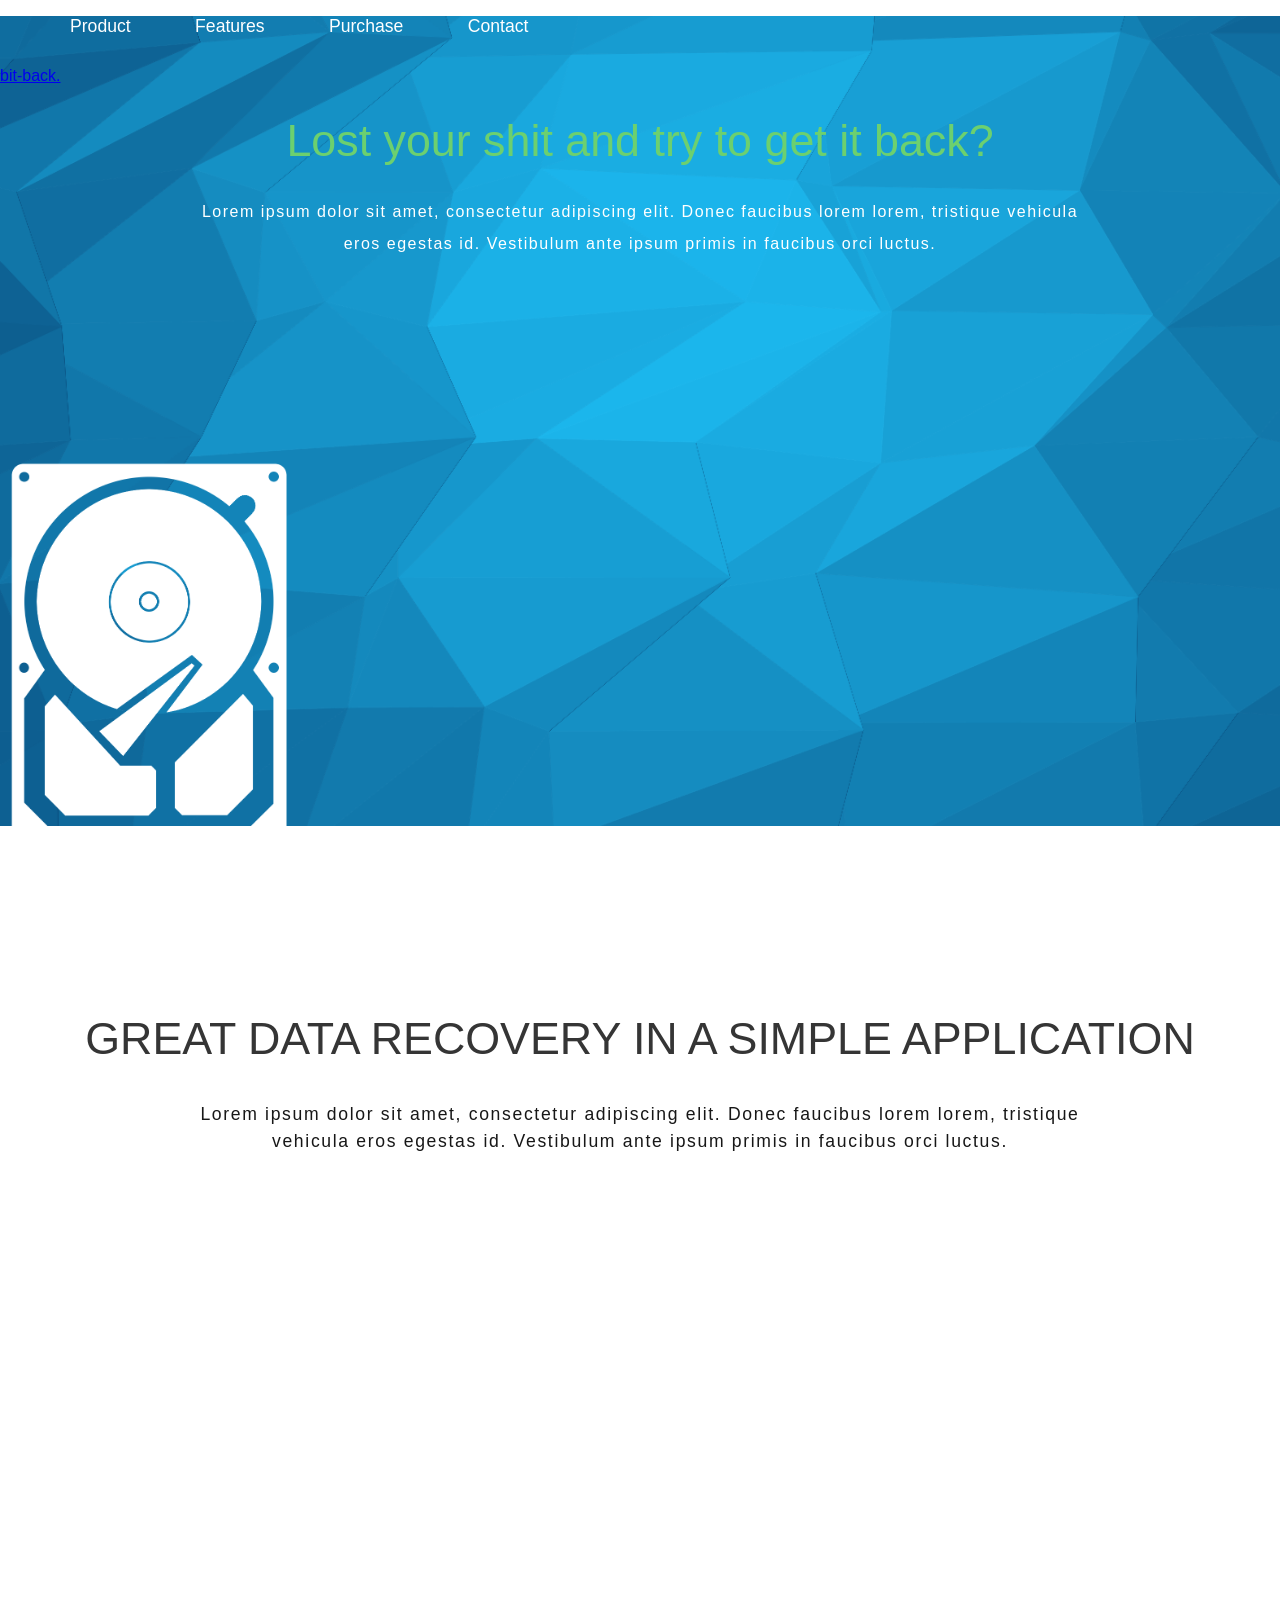
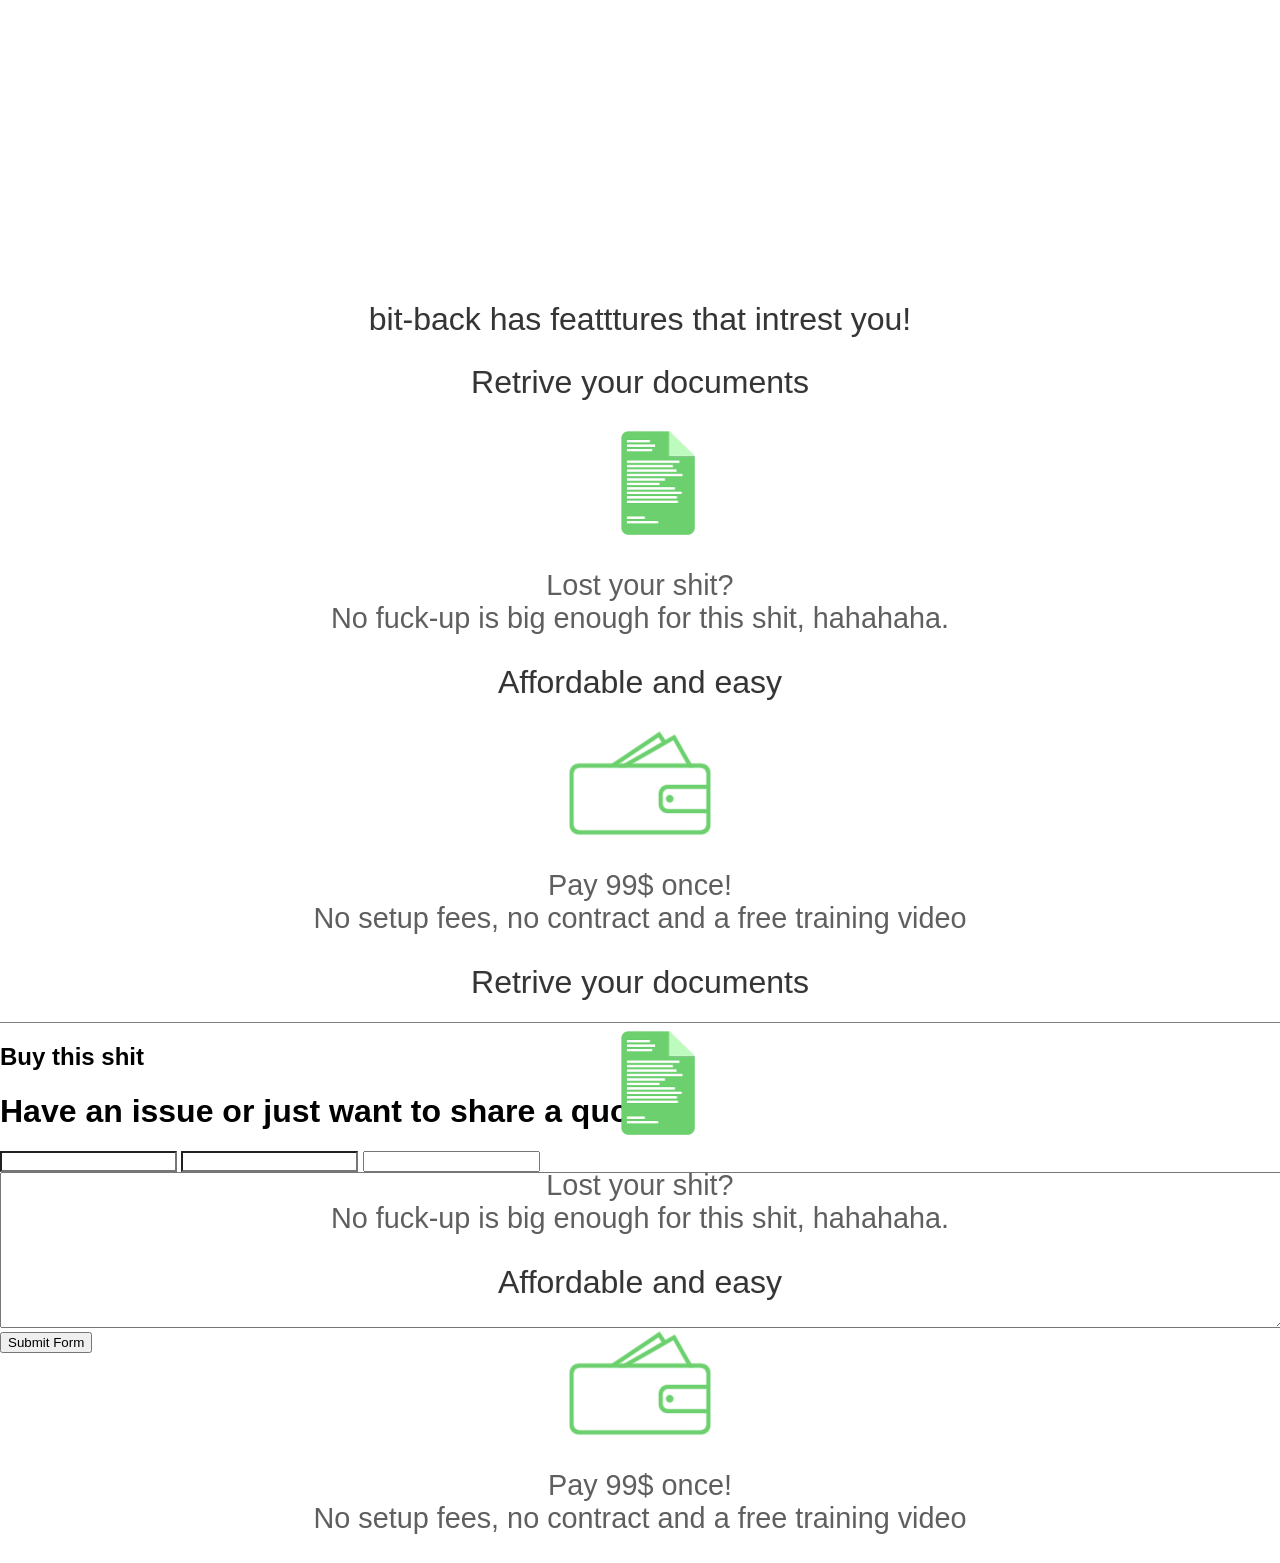
<file: Bitback3/index - Copy.html>
<!DOCTYPE html>

<html lang="en">

  <head>
    <meta charset="utf-8">
    <meta name=viewport content="width=device-width, initial-scale=1">
    
    <title>bit-back.</title>

    <link rel="stylesheet" href="css/libs/animate.css">
    <link rel="stylesheet" href="css/style.css">
    <link rel="stylesheet" type="text/css" href="http://fonts.googleapis.com/css?family=Open+Sans:300,400,600,700,800">

    <script type="text/javascript" src="js/jquery-1.10.2.min.js"></script>
    <script type="text/javascript" src="js/scroll-nav.js"></script>

    <style>
      .wow:first-child {
        visibility: hidden;
      }
    </style>

    <!--[if IE]>
      <script src="http://html5shiv.googlecode.com/svn/trunk/html5.js"></script>
    <![endif]-->
  </head>

  <body id="scroll">

    <div class="home" id="home">

      <nav>
          <ul id="nav" class="clearfix">
            <li><a href="#product" class="animated fadeInDown">Product</a></li>
            <li><a href="#features" class="animated fadeInDown">Features</a></li>
            <li><a href="#purchase" class="animated fadeInDown">Purchase</a></li>
            <li><a href="#contact" class="animated fadeInDown">Contact</a></li>
          </ul>
      </nav>

      <div class="logo">
        <a href="#home" class="animated fadeInDown">bit-back.</a>
      </div>

        <div class="home-content">
          <div class="wow fadeInDown">
            <h1 >Lost your shit and try to get it back?</h1>
            <p>Lorem ipsum dolor sit amet, consectetur adipiscing elit. Donec faucibus lorem lorem, tristique vehicula eros egestas id. Vestibulum ante ipsum primis in faucibus orci luctus.</p>
          
            <div class="hdd">
              <img class="hdd-img"src="img/hdd.png" alt="hdd"  width="300">

            </div>
          </div>
        </div>
    </div>

    <div class="product" id="product">

      <div class="whitespace"></div>

      <div class="product-content">
        <div class="wow fadeInDown">
          <h2>Great data recovery in a simple application</h2>
          <p>Lorem ipsum dolor sit amet, consectetur adipiscing elit. Donec faucibus lorem lorem, tristique vehicula eros egestas id. Vestibulum ante ipsum primis in faucibus orci luctus.</p>
          <div class="video">
            <iframe src="//player.vimeo.com/video/79916736?title=0&amp;byline=0&amp;portrait=0&amp;color=ffffff" width="600" height="337" frameborder="0" webkitallowfullscreen mozallowfullscreen allowfullscreen></iframe>
          </div>
        </div>
      </div>
    </div>
    
    <div class="features" id="features">
      <div class="features-content">
        <div class="wow bounceInLeft">
          <h2>bit-back has featttures that intrest you!</h2>
        </div>

        <div class="features-triple">

            <div class="feature">
              <div class="wow fadeInDown">
                <h2>Retrive your documents</h2>
                <img src="img/document.png" alt="wallet" height="104" width="74" style="margin-left:35px;">
                <h3>Lost your shit?<br>No fuck-up is big enough for this shit, hahahaha.</h3>
              </div>
            </div>
          
            <div class="feature">
              <div class="wow fadeInDown" data-wow-delay="0.75s">
                <h2>Affordable and easy</h2>
                <img src="img/wallet.png" alt="wallet" height="104" width="142">
                <h3>Pay 99$ once!<br>No setup fees, no contract and a free training video</h3>
              </div>
            </div>
          
            <div class="feature">
              <div class="wow fadeInDown" data-wow-delay="1.5s">
                <h2>Retrive your documents</h2>
                <img src="img/document.png" alt="wallet" height="104" width="74" style="margin-left:35px;">
                <h3>Lost your shit?<br>No fuck-up is big enough for this shit, hahahaha.</h3>
              </div>
            </div>
          
            <div class="feature">
              <div class="wow fadeInDown" data-wow-delay="2.25s">
                <h2>Affordable and easy</h2>
                <img src="img/wallet.png" alt="wallet" height="104" width="142">
                <h3>Pay 99$ once!<br>No setup fees, no contract and a free training video</h3>
              </div>
            </div>
          
        </div>
      </div>
    </div>

    <div class="purchase" id="purchase">
      <div class="purchase-content">
        <h2>Buy this shit</h2>
      </div>
    </div>

    <div class="contact" id="contact">
        <div class="contact-content">

          <h1> Have an issue or just want to share a quote? </h1>

          <form>

            <div>

              <label>
                <input id="name" type="text" name="name" />
              </label>

              <label>
                <input id="email" type="text" name="email" />
              </label>

              <label>
                <input id="subject" type="text" name="subject" />
              </label>

              <label>
                <textarea id="feedback" name="feedback"></textarea>
                <input type="button" value="Submit Form" />
              </label>

          </div>

        </form>

      </div>

    </div>

    <script src="dist/wow.js"></script>
    <script>
      wow = new WOW(
        {
          animateClass: 'animated',
          offset:       100
        }
      );
      wow.init();
    </script>

  </body>
</html>
</file>
<file: website/styles.css>
/* BitBack product page - plain CSS, no framework. Brand colour from the logo (#299CBC); text and buttons use a
   darker shade of it, the logo colour itself is too light for text on white. */

@font-face {
    font-family: "Lato";
    font-weight: 300;
    font-style: normal;
    font-display: swap;
    src: url("fonts/Lato-Light.woff") format("woff"), url("fonts/Lato-Light.ttf") format("truetype");
}

:root {
    --brand: #299cbc;
    --brand-dark: #1b7493;
    --brand-darker: #135a73;
    --brand-tint: #e9f5f9;
    --ink: #1b1f23;
    --ink-soft: #4a5560;
    --line: #dde3e8;
    --paper: #ffffff;
    --paper-alt: #f4f7f9;
    --good: #18794e;
    --warn: #8a5300;
    --radius: 10px;
    --display: "Lato", "Segoe UI", system-ui, sans-serif;
    --text: "Segoe UI Variable Text", "Segoe UI", system-ui, -apple-system, sans-serif;
}

* { box-sizing: border-box; }

html { scroll-behavior: smooth; }
@media (prefers-reduced-motion: reduce) { html { scroll-behavior: auto; } }

body {
    margin: 0;
    background: var(--paper);
    color: var(--ink);
    font-family: var(--text);
    font-size: 17px;
    line-height: 1.6;
}

img { max-width: 100%; height: auto; }

a { color: var(--brand-dark); }
a:hover { color: var(--brand-darker); }

.wrap { width: min(1120px, 100% - 40px); margin-inline: auto; }

h1, h2, h3 { line-height: 1.2; margin: 0 0 0.5em; }
h1, h2 { font-family: var(--display); font-weight: 300; letter-spacing: -0.01em; }
h1 { font-size: clamp(2.4rem, 5vw, 3.6rem); }
h2 { font-size: clamp(1.9rem, 3.4vw, 2.6rem); }
h3 { font-size: 1.15rem; font-weight: 600; }
p { margin: 0 0 1em; }
.lead { font-size: 1.2rem; color: var(--ink-soft); }
.section-intro { max-width: 42rem; color: var(--ink-soft); }

/* buttons */
.button {
    display: inline-block;
    padding: 13px 26px;
    min-height: 48px;
    border-radius: 999px;
    background: var(--brand-dark);
    color: #fff;
    font-weight: 600;
    text-decoration: none;
    border: 2px solid var(--brand-dark);
}
.button:hover { background: var(--brand-darker); border-color: var(--brand-darker); color: #fff; }
.button.secondary { background: transparent; color: var(--brand-dark); }
.button.secondary:hover { background: var(--brand-tint); color: var(--brand-darker); }
.button:focus-visible, a:focus-visible, summary:focus-visible { outline: 3px solid var(--brand); outline-offset: 3px; }

/* header */
.site-header { border-bottom: 1px solid var(--line); background: var(--paper); position: sticky; top: 0; z-index: 10; }
.site-header .wrap { display: flex; align-items: center; justify-content: space-between; gap: 16px; flex-wrap: wrap; padding: 12px 0; }
.site-header img { display: block; width: 150px; height: auto; }
.site-header nav ul { display: flex; flex-wrap: wrap; align-items: center; gap: 6px 24px; list-style: none; margin: 0; padding: 0; }
.site-header nav a:not(.button) { color: var(--ink); text-decoration: none; font-weight: 500; }
.site-header nav a:not(.button):hover { color: var(--brand-dark); }
.site-header .button { padding: 8px 20px; min-height: 40px; }

/* hero */
.hero { padding: 72px 0 56px; background: linear-gradient(var(--brand-tint), var(--paper)); }
.hero .wrap { display: grid; gap: 40px; }
.hero-text { max-width: 44rem; }
.hero .actions { display: flex; flex-wrap: wrap; gap: 12px; margin: 28px 0 18px; }
.facts { display: flex; flex-wrap: wrap; gap: 6px 20px; list-style: none; margin: 0; padding: 0; color: var(--ink-soft); font-size: 0.95rem; }
.facts li::before { content: "✓ "; color: var(--good); font-weight: 700; }
.screenshot { margin: 0; }
.screenshot img { display: block; border-radius: var(--radius); border: 1px solid var(--line); box-shadow: 0 18px 50px rgba(19, 90, 115, 0.18); }
.screenshot figcaption { margin-top: 10px; font-size: 0.9rem; color: var(--ink-soft); text-align: center; }

/* the "stop using the drive" band */
.urgent { background: var(--brand-darker); color: #fff; padding: 26px 0; }
.urgent .wrap { display: flex; flex-wrap: wrap; align-items: baseline; gap: 6px 20px; }
.urgent strong { font-size: 1.2rem; }
.urgent p { margin: 0; color: #d9eef5; }

/* sections */
section { padding: 80px 0; }
section.alt { background: var(--paper-alt); }

.steps { display: grid; grid-template-columns: repeat(auto-fit, minmax(240px, 1fr)); gap: 24px; list-style: none; margin: 36px 0 0; padding: 0; counter-reset: step; }
.steps li { background: var(--paper); border: 1px solid var(--line); border-radius: var(--radius); padding: 26px; counter-increment: step; }
.steps li::before {
    content: counter(step);
    display: grid; place-items: center;
    width: 40px; height: 40px; margin-bottom: 14px;
    border-radius: 50%; background: var(--brand-dark); color: #fff; font-weight: 700;
}
.steps p { margin: 0; color: var(--ink-soft); }

.how-why { margin-top: 48px; display: grid; gap: 8px 48px; grid-template-columns: repeat(auto-fit, minmax(300px, 1fr)); }
.how-why h3 { margin-top: 0; }

.ratings { display: grid; gap: 10px; margin: 18px 0 0; padding: 0; list-style: none; }
.ratings li { display: flex; gap: 10px; align-items: baseline; }
.dot { width: 10px; height: 10px; border-radius: 50%; flex: none; translate: 0 -1px; }
.dot.good { background: #13a10e; }
.dot.partly { background: #e0a100; }
.dot.over { background: #a0a7ad; }

.features { display: grid; grid-template-columns: repeat(auto-fit, minmax(230px, 1fr)); gap: 32px; margin-top: 40px; }
.feature img { width: 88px; height: 88px; margin-bottom: 14px; }
.feature p { color: var(--ink-soft); margin: 0; }

.more { margin-top: 56px; display: grid; grid-template-columns: repeat(auto-fit, minmax(300px, 1fr)); gap: 12px 40px; list-style: none; padding: 0; }
.more li { padding-left: 28px; position: relative; }
.more li::before { content: "✓"; position: absolute; left: 0; color: var(--good); font-weight: 700; }

.limits { display: grid; grid-template-columns: repeat(auto-fit, minmax(260px, 1fr)); gap: 24px; margin-top: 32px; }
.limit { border-left: 3px solid var(--warn); padding: 4px 0 4px 18px; }
.limit p { margin: 0; color: var(--ink-soft); }

/* buy */
.buy .wrap { display: grid; grid-template-columns: repeat(auto-fit, minmax(280px, 1fr)); gap: 48px; align-items: center; }
.buy .box { justify-self: center; width: min(320px, 100%); }
.price { font-family: var(--display); font-weight: 300; font-size: 3rem; color: var(--brand-darker); margin: 8px 0 4px; }
.price-note { color: var(--ink-soft); margin-bottom: 24px; }
.buy ul { padding-left: 1.2em; margin: 0 0 28px; }
.todo { display: block; margin-top: 12px; font-size: 0.9rem; color: var(--warn); }

/* FAQ */
.faq { max-width: 50rem; margin-top: 32px; }
.faq details { border-bottom: 1px solid var(--line); padding: 4px 0; }
.faq summary { cursor: pointer; padding: 14px 0; font-weight: 600; list-style-position: outside; }
.faq details p { color: var(--ink-soft); margin: 0 0 16px; }

/* footer */
.site-footer { background: #10232b; color: #c7d6dc; padding: 48px 0 32px; font-size: 0.95rem; }
.site-footer .wrap { display: grid; gap: 28px; grid-template-columns: repeat(auto-fit, minmax(220px, 1fr)); }
.site-footer a { color: #e6f1f5; }
.site-footer a:hover { color: #fff; }
.site-footer ul { list-style: none; margin: 0; padding: 0; display: grid; gap: 6px; }
.site-footer .social { display: flex; gap: 12px; }
.site-footer .social img { width: 32px; height: 32px; opacity: 0.8; filter: invert(1); } /* the 2014 icons are dark grey */
.site-footer .social a:hover img { opacity: 1; }
.site-footer .legal { grid-column: 1 / -1; border-top: 1px solid #27414b; padding-top: 20px; color: #8fa6ae; }

@media (min-width: 960px) {
    .hero .wrap { grid-template-columns: 5fr 6fr; align-items: center; }
}
</file>
<file: website/legacy-2014/css/style.css>
html {
    height: 100%;
    width: 100%;
    margin: 0 0 0 0;
    -webkit-font-smoothing: antialiased;
    -moz-font-smoothing: antialiased;
    -ms-font-smoothing: antialiased;
    font-smoothing: antialiased;
    overflow-x: hidden;
}

body {
    margin: 0 0 0 0;
    height: 100%;
    font-family: 'Lato', sans-serif;
}

section {
    padding-top: 100px;
    padding-bottom: 100px;
    min-height: 100%;
}

.active{

    background-color: #eeeeee;
}



.section4 {
    padding-top: 20px;
    padding-bottom: 20px;
}

#scroll-menu {
    position: fixed;
    top: 0px;
    width: 100%;
    z-index: 9;
    display: none;
}

.fadein-container {
    width: 80%;
    margin-left: 10%;
    margin-right: 10%;
}

.navbar-fadein {
    border: 0px;
    border-radius: 0px;
    -webkit-transition: background-color 0.5s; /* For Safari 3.1 to 6.0 */
    transition: background-color 0.5s;
    background-color: #fff;
  
   
    
    }

.container {
}

.top-menu {
    height: 20%;
}

.fadein-container .navbar-right li a {
    color: #299cbc;
}

.col-centered {
    float: none;
    margin: 0 auto;
}

.compatible {
    width: 100%;
    min-height: 10%;
    
    background-color: #9B9B9B;
    text-align: center;
    padding-top: 5px;
    padding-bottom: 5px;
    display: table;

}

.compatible>.container{
display: table-cell;
    text-align: center;
    vertical-align: middle;
}







.compatible > .container > .row >div> img{
    max-height: 60%;
    max-width: 100%;
    
}



ul, ol {
    margin-bottom: 0px;
}

.home {
    background: url(../img/preuzmi.png) no-repeat center center fixed;
    -webkit-background-size: cover;
    -moz-background-size: cover;
    -o-background-size: cover;
    background-size: cover;
    height: 90%;
    width: 100%;
}

.home-contentxxx {
    width: 100%;
    height: 100%;
    margin-top: 250px;
    position: absolute;
}

.section1 {
    width: 100%;
    background: url(../img/preuzmi.png) no-repeat center center fixed;
}

.section2 {
    width: 100%;
    
    background-color: #3d97c6;
}

.section4 {
    width: 100%;
    background: url(../img/yellow_noise.jpg) no-repeat center center fixed;
}

.section5 {
    width: 100%;
    
    background-color: #ffffff;
}

.footer {
    width: 100%;
    padding-top: 20px;
    padding-bottom: 20px;
    background-color: #9B9B9B;
}


.footer > .container > .row > div > a {

font-family: 'Lato', sans-serif;
font-size: 0.8em;
font-weight: 100;
color: #fff;

}
.change-color {
    -webkit-transition: background-color 1s; /* For Safari 3.1 to 6.0 */
    transition: background-color 1s;
    background-color: #333;
}

.parallax-viewport {
    position: relative;
    overflow: hidden;
    width: 100%;
    height: 80%;
    min-height:80%;
    margin-left: 0;
    margin-bottom: 0;
}

.parallax-layer {
    position: absolute;
}

.home h1 {
    color: #6cd06f;
    font-family: 'Lato', sans-serif;
    font-weight: 300;
    font-size: 2.8em;
    text-align: center;
}

.home p {
    color: #fff;
    font-family: 'Lato', sans-serif;
    font-weight: 300;
    font-size: 1em;
    line-height: 2em;
    text-align: center;
    max-width: 900px;
    margin: 0 auto;
    letter-spacing: 0.094em;
}

.product {
    background-color: #ffffff;
    height: 99.8%;
    min-height: 730px;
}

.product-content {
    width: 100%;
    margin-top: 150px;
    position: absolute;
}

.square {
    
    
}

.square-inner p {
    color: #fff;
    font-weight: 100;
    font-size: 2.5em;
    line-height: 1.5;
}

.square-inner h2 {
    font-weight: 400;
    font-size: 2.8em;
}

.circle {
    border-radius: 50%;
    width: 300px;
    height: 300px;
    background-color: #fff;
    padding-left: 8px;
    padding-top: 8px;
}

.circle-inner {
    background-image: url("../img/screen.png");
    border-radius: 50%;
    width: 284px;
    height: 284px;
}

.text-box p {
    line-height: 1.2;
    font-size: 2em;
    font-weight: 100;
    color: #fff;
}

.review p {
    line-height: 1.2;
    font-size: 2em;
    color: #FFF;
}

.review-author {
    text-align: center;
}

.review-author h2 {
    font-weight: 100;
    color: #fff;
    font-size: 1.8em;
}

.review-author p {
    line-height: 1;
    font-size: 1.5em;
    color: #808080;
}

.product-content > div > h2 {
    color: #353535;
    font-family: 'Lato', sans-serif;
    font-weight: 400;
    font-size: 2.8em;
    text-align: center;
    text-transform: uppercase;
       -webkit-font-smoothing: antialiased;
    -webkit-text-shadow: rgba(0,0,0,.01) 0 0 1px;
    text-shadow: rgba(0,0,0,.01) 0 0 1px;
}

.product p {
    color: #171717;
    font-family: 'Lato', sans-serif;
    font-weight: 300;
    font-size: 1.1em;
    line-height: 1.5em;
    text-align: center;
    max-width: 900px;
    margin: 0 auto;
    letter-spacing: 0.094em;
}

.hdd-img {
    margin: 0 auto;
}

.hdd {
    margin-top: 15%;
}

.windowsi {
    margin: 0 auto;
}

.spice3 h1 {
    font-weight: 100;
    color: #fff;
    font-size: 3.5em;
}

.spice3 p {
    font-size: 2.1em;
    line-height: 1.2;
    color: #fff;
}

.spice3 h2 {
    font-weight: 400;
    color: #fff;
}

.spices {
    text-align: center;
}

.navbar-brand {
    padding: 0px;
    padding-bottom:15px;
    margin-top: 15px;

}

.particles {
}

.video {
    width: 600px;
    margin: 0 auto;
    margin-top: 50px;
}

.features {
    background-color: #fff;
    height: 99.8%;
    border-bottom: 1px solid gray;
    min-height: 700px;
}

.features-content {
    width: 100%;
    margin-top: 150px;
    position: absolute;
}

.features h2 {
    color: #353535;
    font-family: 'Lato', sans-serif;
    font-weight: 300;
    font-size: 2em;
    text-align: center;
    -webkit-text-stroke: 0.Xpx;
    text-shadow: 0 0 1px rgba(61,61,61,0.1);
}

.features-triple {
    max-width: 900px;
    margin: 0 auto;
}



.feature h2 {
    color: #353535;
    font-family: 'Lato', sans-serif;
    font-weight: 300;
    font-size: 2em;
    text-align: center;
    margin-bottom: 30px;
}

.feature h3 {
    color: #5f5f5f;
    font-family: 'Lato', sans-serif;
    font-weight: 300;
    font-size: 1.8em;
    text-align: center;
    margin-top: 30px;
}

.navbar-custom {
    height: 20%;
    margin-bottom: 0px;
    position: relative;
    color: #fff;
}



.icon-bar{

    background-color: #fff;

}

.gumb {

border-color: #000;


}
.gimb-line{

    background-color: #000;

}

.price {

padding-top: 200px;
text-align: center;


}

.price a {
color: #3d97c6;

    font-family: 'Lato', sans-serif;
    font-weight: 400;
    font-size: 2.5em;


}
.pomak {
    position: absolute;
    bottom: 15px;
    width: 80%;
    margin-left: 10%;
    margin-right: 10%;
    color: #fff;
}

.navbar-nav > li > a {
    color: #fff;
    padding-top: 22px;
padding-bottom: 23px;
}
}

nav {
    right: 90px;
    margin-top: 7%;
    width: 600px;
    float: right;
}

nav li {
    list-style-type: none;
    display: inline-block;
    margin: 30px 30px 30px 30px;
    background-color: transparent;
    margin-top: 0px;
}

nav a {
    color: #fff;
    text-decoration: none;
    font-family: 'Lato', sans-serif;
    font-weight: 400;
    font-size: 1.1em;
    outline: none;
}

nav a:hover {
    color: #6cd06f;
}

nav a:focus {
    outline: none;
}

#Contact {


    cursor: pointer; 
    cursor: hand;
}


.feature-wrap {

    height: 415px;
}

/* CSS for Overlay */
.overlay{
  position: fixed;
  top: 0;
  left: 0;
  width: 100%;
  height: 100%;
  z-index: 10;
  background-color: rgba(999,999,999,1); /*dim the background*/
  font-family: 'Lato', sans-serif;

 
}

.overlay-box {

width: 50%;
height: 80%;
margin-top: 10%;
margin-left: 25%;
margin-right: 25%;
overflow-y:scroll;


}
.overflow{
    overflow-y:initial;
}

.exit {
    margin-top: 40px;
    float: right;
    margin-right: 40px;
}

.exit img {
        cursor: pointer; 
    cursor: hand;
}


/* Contact form */

.contact-form {
    width: 500px;
    height: 500px;
    line-height: 100px;
    position: fixed;
    top: 50%; 
    left: 50%;
    margin-top: -200px;
    margin-left: -250px;
    background-color: transparent;
    border-radius: 5px;
    text-align: center;
    z-index: 11; /* 1px higher than the overlay layer */
}

#feedback-page{
    text-align:center;
}

#form-main{
    width:100%;
    float:left;
    padding-top:0px;
}

#form-div {
    background-color:rgba(72,72,72,0.4);
    padding-left:35px;
    padding-right:35px;
    padding-top:35px;
    padding-bottom:50px;
    width: 450px;
    float: left;
    left: 50%;
    position: absolute;
  margin-top:30px;
    margin-left: -260px;
  -moz-border-radius: 7px;
  -webkit-border-radius: 7px;
}

.feedback-input {
    color:#3c3c3c;
    font-family: Helvetica, Arial, sans-serif;
  font-weight:500;
    font-size: 18px;
    border-radius: 0;
    line-height: 22px;
    background-color:rgba(255,255,255,0.6);
    padding: 13px 13px 13px 54px;
    width:100%;
    -webkit-box-sizing: border-box;
    -moz-box-sizing: border-box;
    -ms-box-sizing: border-box;
    box-sizing: border-box;
  border: 3px solid rgba(0,0,0,0);
}

.feedback-input:focus{
    background: #fff;
    box-shadow: 0;
    border: 3px solid #37ae39;
    color: #3498db;
    outline: none;
  padding: 13px 13px 13px 54px;
}

.focused{
    color:#5aa65c;
    border:#5aa65c solid 3px;
}

/* Icons ---------------------------------- */
#name{
    background-image: url(http://rexkirby.com/kirbyandson/images/name.svg);
    background-size: 30px 30px;
    background-position: 11px 8px;
    background-repeat: no-repeat;
}

#name:focus{
    background-image: url(http://rexkirby.com/kirbyandson/images/name.svg);
    background-size: 30px 30px;
    background-position: 8px 5px;
  background-position: 11px 8px;
    background-repeat: no-repeat;
}

#email{
    background-image: url(http://rexkirby.com/kirbyandson/images/email.svg);
    background-size: 30px 30px;
    background-position: 11px 8px;
    background-repeat: no-repeat;
}

#email:focus{
    background-image: url(http://rexkirby.com/kirbyandson/images/email.svg);
    background-size: 30px 30px;
  background-position: 11px 8px;
    background-repeat: no-repeat;
}

#comment{
    background-image: url(http://rexkirby.com/kirbyandson/images/comment.svg);
    background-size: 30px 30px;
    background-position: 11px 8px;
    background-repeat: no-repeat;
}

textarea {
    width: 100%;
    height: 150px;
    line-height: 150%;
    resize:vertical;
}

input:hover, textarea:hover,
input:focus, textarea:focus {
    background-color:white;
}

#button-blue{
    font-family: 'Montserrat', Arial, Helvetica, sans-serif;
    float:left;
    width: 100%;
    height: 100px;
    border: #fbfbfb solid 4px;
    cursor:pointer;
    background-color: #3498db;
    color:white;
    font-size:24px;
    
    padding-bottom:22px;
    -webkit-transition: all 0.3s;
    -moz-transition: all 0.3s;
    transition: all 0.3s;
  margin-top:-4px;
  font-weight:700;
}

#button-blue:hover{
    background-color: rgba(0,0,0,0);
    color: #0493bd;
}
    
.submit:hover {
    color: #3498db;
}
    
.ease {
    width: 0px;
    height: 74px;
    background-color: #fbfbfb;
    -webkit-transition: .3s ease;
    -moz-transition: .3s ease;
    -o-transition: .3s ease;
    -ms-transition: .3s ease;
    transition: .3s ease;
}

.submit:hover .ease{
  width:100%;
  background-color:white;
}

@media only screen and (max-width: 580px) {
    #form-div{
        left: 3%;
        margin-right: 3%;
        width: 88%;
        margin-left: 0;
        padding-left: 3%;
        padding-right: 3%;
    }
}


.feature {

        text-align: center;

    }

/* lg Large desktop */
@media (min-width: 1200px) { }

/* md */
@media (min-width: 980px) and (max-width: 1199px){

#laptop{

    height: 260px;

}

.feature {

        text-align: center;

    }

}
 
/* sm Portrait tablet to landscape and desktop */
@media (min-width: 768px) and (max-width: 979px) { 

    .hdd {
        width: 250px;
    }

    .spice4 {
        bottom: -80px;
    }

    .spice1 {
        width: 1200px;
        bottom: 0px;
    }

    .spice2 {
        width: 1200px;
        bottom: 0px;
    }

    .circle{


        margin-top: 40px;
    }

    .text-box {
        text-align: center;


    }
     .laptop {
        text-align: center;
         margin-top: 40px;


    }

.feature {

        text-align: center;

    }


}
 
/* xs Landscape phone to portrait tablet */
@media (max-width: 767px) {
    .hdd {
        width: 250px;
    }

    .spice4 {
        bottom: -80px;
    }

    .spice1 {
        width: 1200px;
        bottom: 0px;
    }

    .spice2 {
        width: 1200px;
        bottom: 0px;
    }

    .spice3 h1 {
        font-size: 2em;
    }

    .spice3 p {
        font-size: 1.5em;
    }

    .spice3 h2 {
        margin-top: 5px;
        font-size: 1.5em;
    }
        .feature {

        text-align: center;

    }

    .circle {
        position: relative;
        left: 50%;
        margin-left: -150px;

        margin-top: 40px;
    }

    .krug {
        text-align: center;
    }

     .text-box {
        text-align: center;


    }
    .laptop {
        text-align: center;
         margin-top: 40px;


    }
   
}
 
/* xs Landscape phones and down */
@media (max-width: 480px) { 

    .hdd {
        width: 150px;
    }

    .spice4 {
        bottom: -80px;
    }

    .spice1 {
        width: 600px;
        bottom: 0px;
    }

    .spice2 {
        width: 600px;
        bottom: 0px;
    }

    .spice3 h1 {
        font-size: 2em;
    }

    .spice3 p {
        font-size: 1.5em;
    }

    .spice3 h2 {
        margin-top: 5px;
        font-size: 1.5em;
    }

    .compatible > .container > .row >div> img{
    max-height: 10%;
    max-width: 40%;
    
}

.navbar-brand{

height: 30px;

}

.feature {

        text-align: center;

    }

    .laptop {
        text-align: center;
         margin-top: 40px;
       
    }

#laptop {
       
         left: 50%;
         margin-left: -150px;
    }




}















/* iPhone 4 ----------- */
@media
only screen and (-webkit-min-device-pixel-ratio : 1.5),
only screen and (min-device-pixel-ratio : 1.5) {

    .hdd {
        width: 200px;
    }

    .spice4 {
        bottom: -80px;
    }

    .spice1 {
        width: 1200px;
        bottom: 0px;
    }

    .spice2 {
        width: 1200px;
        bottom: 0px;
    }
}
</file>
<file: website/legacy-2014/css/slider.css>
.slider {
  position: relative;
  width: 100%;
  height: 100%;
  overflow: hidden;
}
.slider__wrapper {
  height: 100%;
  list-style: none;
  overflow: hidden;
  *zoom: 1;
  -webkit-backface-visibility: hidden;
  -webkit-transform-style: preserve-3d;
}
.slider__item {
  height: 100%;
  float: left;
  clear: none;
}
.slider__arrows-item {
  position: absolute;

margin-bottom: -20px;
padding: 20px;

  background-image: url('../img/glide-arrows.png');
width: 17px;
height: 28px;
display: block;
padding: 0px;
}
.slider__arrows-item--right {
  bottom: 50%;
  right: 30px;

  margin-right: 36px;
background-position: -17px 0px;
  
}
.slider__arrows-item--left {
  bottom: 50%;
  left: 30px;
}
.slider__nav {
  position: absolute;
  bottom: 30px;
}
.slider__nav-item {
  width: 12px;
  height: 12px;
  float: left;
  clear: none;
  display: block;
  margin: 0 5px;
  background: #fff;
}
.slider__nav-item--current {
  background: #ccc;
}
.slider__nav-item:hover {
  background: #ccc;
}
</file>
<file: Bitback3/css/style.css>
html {
    height: 100%;
    width: 100%;
    margin: 0 0 0 0;
    -webkit-font-smoothing: antialiased;
    -moz-font-smoothing: antialiased;
    -ms-font-smoothing: antialiased;
    font-smoothing: antialiased;
    overflow-x: hidden;
}

body {
    margin: 0 0 0 0;
    height: 100%;
    font-family: 'Lato', sans-serif;
}

section {
    padding-top: 100px;
    padding-bottom: 100px;
    min-height: 100%;
}

.active{

    background-color: #eeeeee;
}



.section4 {
    padding-top: 20px;
    padding-bottom: 20px;
}

#scroll-menu {
    position: fixed;
    top: 0px;
    width: 100%;
    z-index: 9;
    display: none;
}

.fadein-container {
    width: 80%;
    margin-left: 10%;
    margin-right: 10%;
}

.navbar-fadein {
    border: 0px;
    border-radius: 0px;
    -webkit-transition: background-color 0.5s; /* For Safari 3.1 to 6.0 */
    transition: background-color 0.5s;
    background-color: #fff;
  
   
    
    }

.container {
}

.top-menu {
    height: 20%;
}

.fadein-container .navbar-right li a {
    color: #299cbc;
}

.col-centered {
    float: none;
    margin: 0 auto;
}

.compatible {
    width: 100%;
    min-height: 10%;
    
    background-color: #9B9B9B;
    text-align: center;
    padding-top: 5px;
    padding-bottom: 5px;
    display: table;

}

.compatible>.container{
display: table-cell;
    text-align: center;
    vertical-align: middle;
}







.compatible > .container > .row >div> img{
    max-height: 60%;
    max-width: 100%;
    
}



ul, ol {
    margin-bottom: 0px;
}

.home {
    background: url(../img/preuzmi.png) no-repeat center center fixed;
    -webkit-background-size: cover;
    -moz-background-size: cover;
    -o-background-size: cover;
    background-size: cover;
    height: 90%;
    width: 100%;
}

.home-contentxxx {
    width: 100%;
    height: 100%;
    margin-top: 250px;
    position: absolute;
}

.section1 {
    width: 100%;
    background: url(../img/preuzmi.png) no-repeat center center fixed;
}

.section2 {
    width: 100%;
    
    background-color: #3d97c6;
}

.section4 {
    width: 100%;
    background: url(../img/yellow_noise.jpg) no-repeat center center fixed;
}

.section5 {
    width: 100%;
    
    background-color: #ffffff;
}

.footer {
    width: 100%;
    padding-top: 20px;
    padding-bottom: 20px;
    background-color: #9B9B9B;
}


.footer > .container > .row > div > a {

font-family: 'Lato', sans-serif;
font-size: 0.8em;
font-weight: 100;
color: #fff;

}
.change-color {
    -webkit-transition: background-color 1s; /* For Safari 3.1 to 6.0 */
    transition: background-color 1s;
    background-color: #333;
}

.parallax-viewport {
    position: relative;
    overflow: hidden;
    width: 100%;
    height: 80%;
    min-height:80%;
    margin-left: 0;
    margin-bottom: 0;
}

.parallax-layer {
    position: absolute;
}

.home h1 {
    color: #6cd06f;
    font-family: 'Lato', sans-serif;
    font-weight: 300;
    font-size: 2.8em;
    text-align: center;
}

.home p {
    color: #fff;
    font-family: 'Lato', sans-serif;
    font-weight: 300;
    font-size: 1em;
    line-height: 2em;
    text-align: center;
    max-width: 900px;
    margin: 0 auto;
    letter-spacing: 0.094em;
}

.product {
    background-color: #ffffff;
    height: 99.8%;
    min-height: 730px;
}

.product-content {
    width: 100%;
    margin-top: 150px;
    position: absolute;
}

.square {
    
    
}

.square-inner p {
    color: #fff;
    font-weight: 100;
    font-size: 2.5em;
    line-height: 1.5;
}

.square-inner h2 {
    font-weight: 400;
    font-size: 2.8em;
}

.circle {
    border-radius: 50%;
    width: 300px;
    height: 300px;
    background-color: #fff;
    padding-left: 8px;
    padding-top: 8px;
}

.circle-inner {
    background-image: url("../img/screen.png");
    border-radius: 50%;
    width: 284px;
    height: 284px;
}

.text-box p {
    line-height: 1.2;
    font-size: 2em;
    font-weight: 100;
    color: #fff;
}

.review p {
    line-height: 1.2;
    font-size: 2em;
    color: #FFF;
}

.review-author {
    text-align: center;
}

.review-author h2 {
    font-weight: 100;
    color: #fff;
    font-size: 1.8em;
}

.review-author p {
    line-height: 1;
    font-size: 1.5em;
    color: #808080;
}

.product-content > div > h2 {
    color: #353535;
    font-family: 'Lato', sans-serif;
    font-weight: 400;
    font-size: 2.8em;
    text-align: center;
    text-transform: uppercase;
       -webkit-font-smoothing: antialiased;
    -webkit-text-shadow: rgba(0,0,0,.01) 0 0 1px;
    text-shadow: rgba(0,0,0,.01) 0 0 1px;
}

.product p {
    color: #171717;
    font-family: 'Lato', sans-serif;
    font-weight: 300;
    font-size: 1.1em;
    line-height: 1.5em;
    text-align: center;
    max-width: 900px;
    margin: 0 auto;
    letter-spacing: 0.094em;
}

.hdd-img {
    margin: 0 auto;
}

.hdd {
    margin-top: 15%;
}

.windowsi {
    margin: 0 auto;
}

.spice3 h1 {
    font-weight: 100;
    color: #fff;
    font-size: 3.5em;
}

.spice3 p {
    font-size: 2.1em;
    line-height: 1.2;
    color: #fff;
}

.spice3 h2 {
    font-weight: 400;
    color: #fff;
}

.spices {
    text-align: center;
}

.navbar-brand {
    padding: 0px;
    padding-bottom:15px;
    margin-top: 15px;

}

.particles {
}

.video {
    width: 600px;
    margin: 0 auto;
    margin-top: 50px;
}

.features {
    background-color: #fff;
    height: 99.8%;
    border-bottom: 1px solid gray;
    min-height: 700px;
}

.features-content {
    width: 100%;
    margin-top: 150px;
    position: absolute;
}

.features h2 {
    color: #353535;
    font-family: 'Lato', sans-serif;
    font-weight: 300;
    font-size: 2em;
    text-align: center;
    -webkit-text-stroke: 0.Xpx;
    text-shadow: 0 0 1px rgba(61,61,61,0.1);
}

.features-triple {
    max-width: 900px;
    margin: 0 auto;
}



.feature h2 {
    color: #353535;
    font-family: 'Lato', sans-serif;
    font-weight: 300;
    font-size: 2em;
    text-align: center;
    margin-bottom: 30px;
}

.feature h3 {
    color: #5f5f5f;
    font-family: 'Lato', sans-serif;
    font-weight: 300;
    font-size: 1.8em;
    text-align: center;
    margin-top: 30px;
}

.navbar-custom {
    height: 20%;
    margin-bottom: 0px;
    position: relative;
    color: #fff;
}



.icon-bar{

    background-color: #fff;

}

.gumb {

border-color: #000;


}
.gimb-line{

    background-color: #000;

}

.price {

padding-top: 200px;
text-align: center;


}

.price a {
color: #3d97c6;

    font-family: 'Lato', sans-serif;
    font-weight: 400;
    font-size: 2.5em;


}
.pomak {
    position: absolute;
    bottom: 15px;
    width: 80%;
    margin-left: 10%;
    margin-right: 10%;
    color: #fff;
}

.navbar-nav > li > a {
    color: #fff;
    padding-top: 22px;
padding-bottom: 23px;
}
}

nav {
    right: 90px;
    margin-top: 7%;
    width: 600px;
    float: right;
}

nav li {
    list-style-type: none;
    display: inline-block;
    margin: 30px 30px 30px 30px;
    background-color: transparent;
    margin-top: 0px;
}

nav a {
    color: #fff;
    text-decoration: none;
    font-family: 'Lato', sans-serif;
    font-weight: 400;
    font-size: 1.1em;
    outline: none;
}

nav a:hover {
    color: #6cd06f;
}

nav a:focus {
    outline: none;
}

#Contact {


    cursor: pointer; 
    cursor: hand;
}


.feature-wrap {

    height: 415px;
}

/* CSS for Overlay */
.overlay{
  position: fixed;
  top: 0;
  left: 0;
  width: 100%;
  height: 100%;
  z-index: 10;
  background-color: rgba(999,999,999,1); /*dim the background*/
  font-family: 'Lato', sans-serif;

 
}

.overlay-box {

width: 50%;
height: 80%;
margin-top: 10%;
margin-left: 25%;
margin-right: 25%;
overflow-y:scroll;


}
.overflow{
    overflow-y:initial;
}

.exit {
    margin-top: 40px;
    float: right;
    margin-right: 40px;
}

.exit img {
        cursor: pointer; 
    cursor: hand;
}


/* Contact form */

.contact-form {
    width: 500px;
    height: 500px;
    line-height: 100px;
    position: fixed;
    top: 50%; 
    left: 50%;
    margin-top: -200px;
    margin-left: -250px;
    background-color: transparent;
    border-radius: 5px;
    text-align: center;
    z-index: 11; /* 1px higher than the overlay layer */
}

#feedback-page{
    text-align:center;
}

#form-main{
    width:100%;
    float:left;
    padding-top:0px;
}

#form-div {
    background-color:rgba(72,72,72,0.4);
    padding-left:35px;
    padding-right:35px;
    padding-top:35px;
    padding-bottom:50px;
    width: 450px;
    float: left;
    left: 50%;
    position: absolute;
  margin-top:30px;
    margin-left: -260px;
  -moz-border-radius: 7px;
  -webkit-border-radius: 7px;
}

.feedback-input {
    color:#3c3c3c;
    font-family: Helvetica, Arial, sans-serif;
  font-weight:500;
    font-size: 18px;
    border-radius: 0;
    line-height: 22px;
    background-color:rgba(255,255,255,0.6);
    padding: 13px 13px 13px 54px;
    width:100%;
    -webkit-box-sizing: border-box;
    -moz-box-sizing: border-box;
    -ms-box-sizing: border-box;
    box-sizing: border-box;
  border: 3px solid rgba(0,0,0,0);
}

.feedback-input:focus{
    background: #fff;
    box-shadow: 0;
    border: 3px solid #37ae39;
    color: #3498db;
    outline: none;
  padding: 13px 13px 13px 54px;
}

.focused{
    color:#5aa65c;
    border:#5aa65c solid 3px;
}

/* Icons ---------------------------------- */
#name{
    background-image: url(http://rexkirby.com/kirbyandson/images/name.svg);
    background-size: 30px 30px;
    background-position: 11px 8px;
    background-repeat: no-repeat;
}

#name:focus{
    background-image: url(http://rexkirby.com/kirbyandson/images/name.svg);
    background-size: 30px 30px;
    background-position: 8px 5px;
  background-position: 11px 8px;
    background-repeat: no-repeat;
}

#email{
    background-image: url(http://rexkirby.com/kirbyandson/images/email.svg);
    background-size: 30px 30px;
    background-position: 11px 8px;
    background-repeat: no-repeat;
}

#email:focus{
    background-image: url(http://rexkirby.com/kirbyandson/images/email.svg);
    background-size: 30px 30px;
  background-position: 11px 8px;
    background-repeat: no-repeat;
}

#comment{
    background-image: url(http://rexkirby.com/kirbyandson/images/comment.svg);
    background-size: 30px 30px;
    background-position: 11px 8px;
    background-repeat: no-repeat;
}

textarea {
    width: 100%;
    height: 150px;
    line-height: 150%;
    resize:vertical;
}

input:hover, textarea:hover,
input:focus, textarea:focus {
    background-color:white;
}

#button-blue{
    font-family: 'Montserrat', Arial, Helvetica, sans-serif;
    float:left;
    width: 100%;
    height: 100px;
    border: #fbfbfb solid 4px;
    cursor:pointer;
    background-color: #3498db;
    color:white;
    font-size:24px;
    
    padding-bottom:22px;
    -webkit-transition: all 0.3s;
    -moz-transition: all 0.3s;
    transition: all 0.3s;
  margin-top:-4px;
  font-weight:700;
}

#button-blue:hover{
    background-color: rgba(0,0,0,0);
    color: #0493bd;
}
    
.submit:hover {
    color: #3498db;
}
    
.ease {
    width: 0px;
    height: 74px;
    background-color: #fbfbfb;
    -webkit-transition: .3s ease;
    -moz-transition: .3s ease;
    -o-transition: .3s ease;
    -ms-transition: .3s ease;
    transition: .3s ease;
}

.submit:hover .ease{
  width:100%;
  background-color:white;
}

@media only screen and (max-width: 580px) {
    #form-div{
        left: 3%;
        margin-right: 3%;
        width: 88%;
        margin-left: 0;
        padding-left: 3%;
        padding-right: 3%;
    }
}


.feature {

        text-align: center;

    }

/* lg Large desktop */
@media (min-width: 1200px) { }

/* md */
@media (min-width: 980px) and (max-width: 1199px){

#laptop{

    height: 260px;

}

.feature {

        text-align: center;

    }

}
 
/* sm Portrait tablet to landscape and desktop */
@media (min-width: 768px) and (max-width: 979px) { 

    .hdd {
        width: 250px;
    }

    .spice4 {
        bottom: -80px;
    }

    .spice1 {
        width: 1200px;
        bottom: 0px;
    }

    .spice2 {
        width: 1200px;
        bottom: 0px;
    }

    .circle{


        margin-top: 40px;
    }

    .text-box {
        text-align: center;


    }
     .laptop {
        text-align: center;
         margin-top: 40px;


    }

.feature {

        text-align: center;

    }


}
 
/* xs Landscape phone to portrait tablet */
@media (max-width: 767px) {
    .hdd {
        width: 250px;
    }

    .spice4 {
        bottom: -80px;
    }

    .spice1 {
        width: 1200px;
        bottom: 0px;
    }

    .spice2 {
        width: 1200px;
        bottom: 0px;
    }

    .spice3 h1 {
        font-size: 2em;
    }

    .spice3 p {
        font-size: 1.5em;
    }

    .spice3 h2 {
        margin-top: 5px;
        font-size: 1.5em;
    }
        .feature {

        text-align: center;

    }

    .circle {
        position: relative;
        left: 50%;
        margin-left: -150px;

        margin-top: 40px;
    }

    .krug {
        text-align: center;
    }

     .text-box {
        text-align: center;


    }
    .laptop {
        text-align: center;
         margin-top: 40px;


    }
   
}
 
/* xs Landscape phones and down */
@media (max-width: 480px) { 

    .hdd {
        width: 150px;
    }

    .spice4 {
        bottom: -80px;
    }

    .spice1 {
        width: 600px;
        bottom: 0px;
    }

    .spice2 {
        width: 600px;
        bottom: 0px;
    }

    .spice3 h1 {
        font-size: 2em;
    }

    .spice3 p {
        font-size: 1.5em;
    }

    .spice3 h2 {
        margin-top: 5px;
        font-size: 1.5em;
    }

    .compatible > .container > .row >div> img{
    max-height: 10%;
    max-width: 40%;
    
}

.navbar-brand{

height: 30px;

}

.feature {

        text-align: center;

    }

    .laptop {
        text-align: center;
         margin-top: 40px;
       
    }

#laptop {
       
         left: 50%;
         margin-left: -150px;
    }




}















/* iPhone 4 ----------- */
@media
only screen and (-webkit-min-device-pixel-ratio : 1.5),
only screen and (min-device-pixel-ratio : 1.5) {

    .hdd {
        width: 200px;
    }

    .spice4 {
        bottom: -80px;
    }

    .spice1 {
        width: 1200px;
        bottom: 0px;
    }

    .spice2 {
        width: 1200px;
        bottom: 0px;
    }
}
</file>
